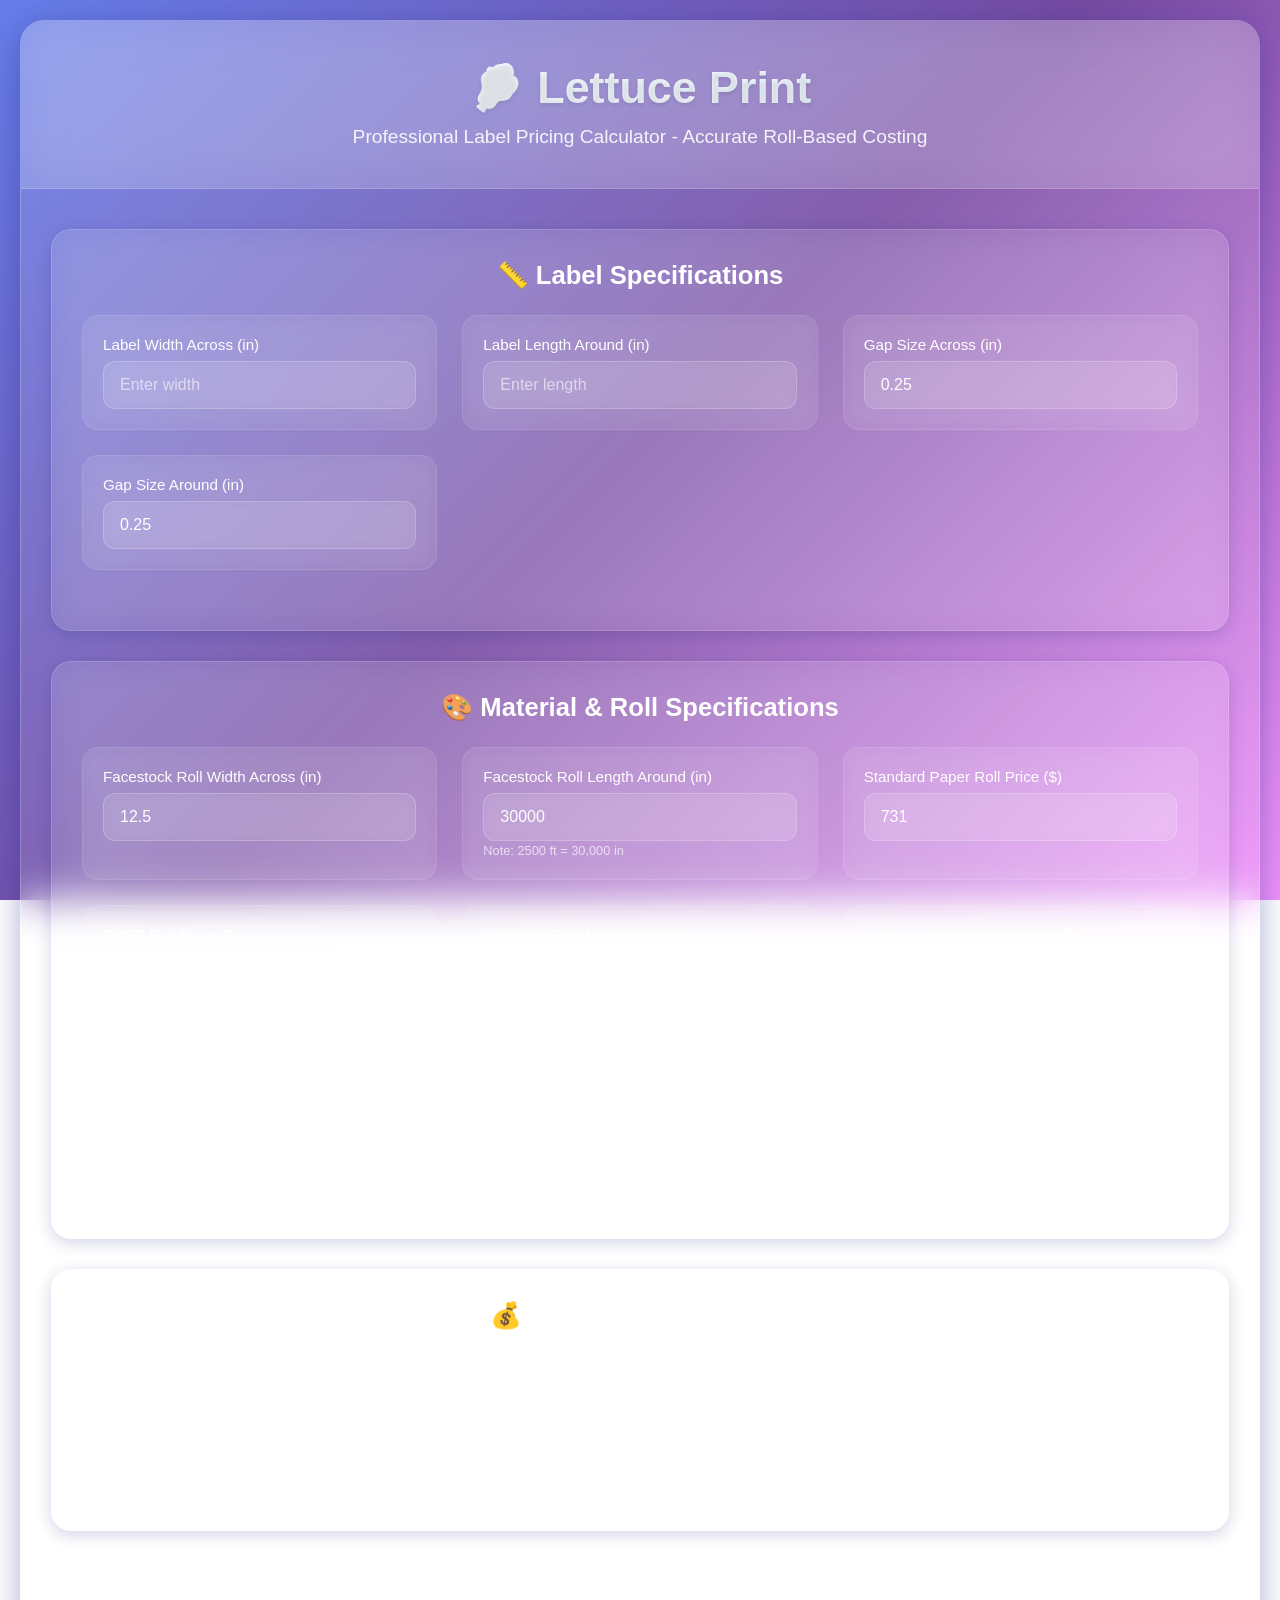
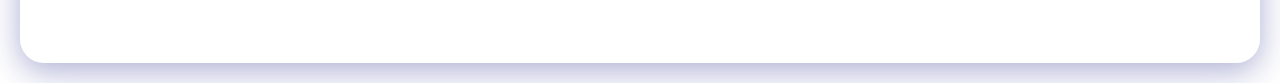
<file: index.html>
<!DOCTYPE html>
<html lang="en">
<head>
    <meta charset="UTF-8">
    <meta name="viewport" content="width=device-width, initial-scale=1.0">
    <title>Lettuce Print - Accurate Label Pricing Calculator</title>
    <style>
        * {
            margin: 0;
            padding: 0;
            box-sizing: border-box;
        }

        body {
            font-family: -apple-system, BlinkMacSystemFont, 'Segoe UI', Roboto, Oxygen, Ubuntu, Cantarell, sans-serif;
            background: linear-gradient(135deg, #667eea 0%, #764ba2 50%, #f093fb 100%);
            background-attachment: fixed;
            min-height: 100vh;
            padding: 20px;
            overflow-x: hidden;
        }

        .glass-container {
            background: rgba(255, 255, 255, 0.1);
            backdrop-filter: blur(20px);
            -webkit-backdrop-filter: blur(20px);
            border: 1px solid rgba(255, 255, 255, 0.2);
            border-radius: 24px;
            box-shadow: 0 8px 32px rgba(31, 38, 135, 0.37);
            max-width: 1400px;
            margin: 0 auto;
            overflow: hidden;
        }

        .glass-header {
            background: rgba(255, 255, 255, 0.15);
            backdrop-filter: blur(25px);
            -webkit-backdrop-filter: blur(25px);
            border-bottom: 1px solid rgba(255, 255, 255, 0.18);
            color: white;
            padding: 40px 30px;
            text-align: center;
        }

        .glass-header h1 {
            font-size: 2.8rem;
            font-weight: 600;
            margin-bottom: 12px;
            text-shadow: 0 2px 4px rgba(0, 0, 0, 0.1);
            background: linear-gradient(135deg, #ffffff 0%, #e3f2fd 100%);
            -webkit-background-clip: text;
            -webkit-text-fill-color: transparent;
            background-clip: text;
        }

        .glass-header p {
            font-size: 1.2rem;
            opacity: 0.9;
            font-weight: 400;
        }

        .glass-content {
            padding: 40px 30px;
        }

        .input-section {
            background: rgba(255, 255, 255, 0.08);
            backdrop-filter: blur(15px);
            -webkit-backdrop-filter: blur(15px);
            border: 1px solid rgba(255, 255, 255, 0.15);
            border-radius: 20px;
            padding: 30px;
            margin-bottom: 30px;
            box-shadow: 0 4px 16px rgba(31, 38, 135, 0.2);
        }

        .input-section h2 {
            color: white;
            font-size: 1.6rem;
            font-weight: 600;
            margin-bottom: 25px;
            text-align: center;
        }

        .form-grid {
            display: grid;
            grid-template-columns: repeat(auto-fit, minmax(280px, 1fr));
            gap: 25px;
            margin-bottom: 30px;
        }

        .glass-input-group {
            background: rgba(255, 255, 255, 0.05);
            backdrop-filter: blur(10px);
            -webkit-backdrop-filter: blur(10px);
            border: 1px solid rgba(255, 255, 255, 0.1);
            border-radius: 16px;
            padding: 20px;
            transition: all 0.3s ease;
        }

        .glass-input-group:hover {
            background: rgba(255, 255, 255, 0.08);
            border-color: rgba(255, 255, 255, 0.2);
            transform: translateY(-2px);
            box-shadow: 0 8px 24px rgba(31, 38, 135, 0.3);
        }

        .glass-input-group label {
            display: block;
            color: white;
            font-weight: 500;
            margin-bottom: 8px;
            font-size: 0.95rem;
        }

        .glass-input, .glass-select {
            width: 100%;
            background: rgba(255, 255, 255, 0.1);
            backdrop-filter: blur(8px);
            -webkit-backdrop-filter: blur(8px);
            border: 1px solid rgba(255, 255, 255, 0.2);
            border-radius: 12px;
            padding: 14px 16px;
            color: white;
            font-size: 1rem;
            font-weight: 500;
            transition: all 0.3s ease;
        }

        .glass-input:focus, .glass-select:focus {
            outline: none;
            background: rgba(255, 255, 255, 0.15);
            border-color: rgba(255, 255, 255, 0.4);
            box-shadow: 0 0 20px rgba(255, 255, 255, 0.1);
        }

        .glass-input::placeholder {
            color: rgba(255, 255, 255, 0.6);
        }

        .glass-select option {
            background: rgba(0, 0, 0, 0.9);
            color: white;
        }

        .glass-button {
            background: linear-gradient(135deg, rgba(255, 255, 255, 0.2) 0%, rgba(255, 255, 255, 0.1) 100%);
            backdrop-filter: blur(15px);
            -webkit-backdrop-filter: blur(15px);
            border: 2px solid rgba(255, 255, 255, 0.3);
            border-radius: 16px;
            color: white;
            padding: 18px 40px;
            font-size: 1.1rem;
            font-weight: 600;
            cursor: pointer;
            transition: all 0.3s ease;
            display: block;
            margin: 30px auto 0;
            text-transform: uppercase;
            letter-spacing: 0.5px;
        }

        .glass-button:hover {
            background: linear-gradient(135deg, rgba(255, 255, 255, 0.3) 0%, rgba(255, 255, 255, 0.2) 100%);
            border-color: rgba(255, 255, 255, 0.5);
            transform: translateY(-3px);
            box-shadow: 0 10px 30px rgba(31, 38, 135, 0.4);
        }

        .results-section {
            background: rgba(255, 255, 255, 0.08);
            backdrop-filter: blur(20px);
            -webkit-backdrop-filter: blur(20px);
            border: 1px solid rgba(255, 255, 255, 0.15);
            border-radius: 20px;
            padding: 30px;
            margin-top: 30px;
            box-shadow: 0 6px 20px rgba(31, 38, 135, 0.25);
            display: none;
        }

        .results-section.show {
            display: block;
            animation: slideIn 0.5s ease-out;
        }

        @keyframes slideIn {
            from { opacity: 0; transform: translateY(20px); }
            to { opacity: 1; transform: translateY(0); }
        }

        .calculation-details {
            background: rgba(255, 255, 255, 0.05);
            border-radius: 12px;
            padding: 20px;
            margin: 20px 0;
            color: white;
            font-family: 'Courier New', monospace;
            font-size: 0.9rem;
            line-height: 1.6;
        }

        .pricing-grid {
            display: grid;
            grid-template-columns: repeat(auto-fit, minmax(300px, 1fr));
            gap: 20px;
            margin-bottom: 30px;
        }

        .glass-pricing-card {
            background: rgba(255, 255, 255, 0.05);
            backdrop-filter: blur(12px);
            -webkit-backdrop-filter: blur(12px);
            border: 1px solid rgba(255, 255, 255, 0.12);
            border-radius: 16px;
            padding: 25px;
            text-align: center;
            transition: all 0.3s ease;
        }

        .glass-pricing-card:hover {
            background: rgba(255, 255, 255, 0.08);
            transform: translateY(-5px);
            box-shadow: 0 10px 30px rgba(31, 38, 135, 0.3);
        }

        .pricing-tier {
            color: #ffd700;
            font-size: 1.1rem;
            font-weight: 600;
            margin-bottom: 8px;
        }

        .pricing-quantity {
            color: white;
            font-size: 1.4rem;
            font-weight: 700;
            margin-bottom: 15px;
        }

        .pricing-details {
            color: rgba(255, 255, 255, 0.9);
            font-size: 0.95rem;
            line-height: 1.6;
        }

        .cost-price {
            color: #ff6b6b;
            font-weight: 600;
        }

        .sell-price {
            color: #4ecdc4;
            font-weight: 600;
        }

        .discount {
            color: #ffd700;
            font-size: 0.85rem;
            margin-top: 8px;
            font-weight: 500;
        }

        .section-title {
            color: white;
            font-size: 1.3rem;
            font-weight: 600;
            margin: 30px 0 20px 0;
            text-align: center;
        }

        .breakdown-grid {
            display: grid;
            grid-template-columns: repeat(auto-fit, minmax(200px, 1fr));
            gap: 15px;
            margin: 20px 0;
        }

        .breakdown-item {
            background: rgba(255, 255, 255, 0.05);
            border-radius: 8px;
            padding: 15px;
            text-align: center;
            color: white;
        }

        .breakdown-label {
            font-size: 0.8rem;
            opacity: 0.8;
            margin-bottom: 5px;
        }

        .breakdown-value {
            font-size: 1.1rem;
            font-weight: 600;
        }
    </style>
</head>
<body>
    <div class="glass-container">
        <div class="glass-header">
            <h1>🥬 Lettuce Print</h1>
            <p>Professional Label Pricing Calculator - Accurate Roll-Based Costing</p>
        </div>

        <div class="glass-content">
            <div class="input-section">
                <h2>📏 Label Specifications</h2>
                <div class="form-grid">
                    <div class="glass-input-group">
                        <label for="labelWidth">Label Width Across (in)</label>
                        <input type="number" id="labelWidth" class="glass-input" placeholder="Enter width" step="0.1">
                    </div>
                    <div class="glass-input-group">
                        <label for="labelLength">Label Length Around (in)</label>
                        <input type="number" id="labelLength" class="glass-input" placeholder="Enter length" step="0.1">
                    </div>
                    <div class="glass-input-group">
                        <label for="gapWidth">Gap Size Across (in)</label>
                        <input type="number" id="gapWidth" class="glass-input" placeholder="0.25" step="0.01" value="0.25">
                    </div>
                    <div class="glass-input-group">
                        <label for="gapLength">Gap Size Around (in)</label>
                        <input type="number" id="gapLength" class="glass-input" placeholder="0.25" step="0.01" value="0.25">
                    </div>
                </div>
            </div>

            <div class="input-section">
                <h2>🎨 Material & Roll Specifications</h2>
                <div class="form-grid">
                    <div class="glass-input-group">
                        <label for="facestockRollWidth">Facestock Roll Width Across (in)</label>
                        <input type="number" id="facestockRollWidth" class="glass-input" placeholder="12.5" step="0.1" value="12.5">
                    </div>
                    <div class="glass-input-group">
                        <label for="facestockRollLength">Facestock Roll Length Around (in)</label>
                        <input type="number" id="facestockRollLength" class="glass-input" placeholder="30000" step="1" value="30000">
                        <small style="color: rgba(255,255,255,0.7); font-size: 0.8rem;">Note: 2500 ft = 30,000 in</small>
                    </div>
                    <div class="glass-input-group">
                        <label for="paperRollPrice">Standard Paper Roll Price ($)</label>
                        <input type="number" id="paperRollPrice" class="glass-input" placeholder="731" step="0.01" value="731">
                    </div>
                    <div class="glass-input-group">
                        <label for="boppRollPrice">BOPP Roll Price ($)</label>
                        <input type="number" id="boppRollPrice" class="glass-input" placeholder="1181" step="0.01" value="1181">
                    </div>
                    <div class="glass-input-group">
                        <label for="laminateRollWidth">Laminate Roll Width Across (in)</label>
                        <input type="number" id="laminateRollWidth" class="glass-input" placeholder="12" step="0.1" value="12">
                    </div>
                    <div class="glass-input-group">
                        <label for="laminateRollLength">Laminate Roll Length Around (in)</label>
                        <input type="number" id="laminateRollLength" class="glass-input" placeholder="24000" step="1" value="24000">
                        <small style="color: rgba(255,255,255,0.7); font-size: 0.8rem;">Note: 1250 ft = 15,000 in</small>
                    </div>
                    <div class="glass-input-group">
                        <label for="laminateRollPrice">Laminate Roll Price ($)</label>
                        <input type="number" id="laminateRollPrice" class="glass-input" placeholder="681" step="0.01" value="681">
                    </div>
                    <div class="glass-input-group">
                        <label for="inkCostPerLabel">Ink Cost Per Label ($)</label>
                        <input type="number" id="inkCostPerLabel" class="glass-input" placeholder="Enter ink cost" step="0.0001">
                    </div>
                </div>
            </div>

            <div class="input-section">
                <h2>💰 Pricing Configuration</h2>
                <div class="form-grid">
                    <div class="glass-input-group">
                        <label for="markup">Markup Percentage (%)</label>
                        <input type="number" id="markup" class="glass-input" placeholder="100" step="1" value="100">
                    </div>
                </div>
            </div>

            <button onclick="calculateAccuratePricing()" class="glass-button">Calculate Accurate Pricing</button>

            <div id="results" class="results-section">
                <h2>💎 Pricing Breakdown</h2>
                
                <div class="section-title">📊 Cost Component Analysis</div>
                <div id="costBreakdown" class="breakdown-grid"></div>
                
                <div class="section-title">💰 Volume Pricing with Discounts</div>
                <div id="pricingGrid" class="pricing-grid"></div>
                
                <div class="calculation-details" id="calculationDetails">
                    <!-- Detailed calculation steps will appear here -->
                </div>
            </div>
        </div>
    </div>

    <script>
        // Volume discount tiers
        const volumeDiscounts = [
            { min: 1, max: 999, tier: 'Standard', discount: 0 },
            { min: 1000, max: 4999, tier: '1K+', discount: 0.03 },
            { min: 5000, max: 9999, tier: '5K+', discount: 0.07 },
            { min: 10000, max: 24999, tier: '10K+', discount: 0.12 },
            { min: 25000, max: Infinity, tier: '25K+', discount: 0.18 }
        ];

        function calculateAccuratePricing() {
            // Get all input values
            const labelWidth = parseFloat(document.getElementById('labelWidth').value);
            const labelLength = parseFloat(document.getElementById('labelLength').value);
            const gapWidth = parseFloat(document.getElementById('gapWidth').value);
            const gapLength = parseFloat(document.getElementById('gapLength').value);
            
            const facestockRollWidth = parseFloat(document.getElementById('facestockRollWidth').value);
            const facestockRollLength = parseFloat(document.getElementById('facestockRollLength').value);
            const paperRollPrice = parseFloat(document.getElementById('paperRollPrice').value);
            const boppRollPrice = parseFloat(document.getElementById('boppRollPrice').value);
            
            const laminateRollWidth = parseFloat(document.getElementById('laminateRollWidth').value);
            const laminateRollLength = parseFloat(document.getElementById('laminateRollLength').value);
            const laminateRollPrice = parseFloat(document.getElementById('laminateRollPrice').value);
            
            const inkCostPerLabel = parseFloat(document.getElementById('inkCostPerLabel').value);
            const markup = parseFloat(document.getElementById('markup').value) / 100;

            // Validate inputs
            if (!labelWidth || !labelLength || !gapWidth || !gapLength || 
                !facestockRollWidth || !facestockRollLength || !paperRollPrice || !boppRollPrice ||
                !laminateRollWidth || !laminateRollLength || !laminateRollPrice ||
                inkCostPerLabel === undefined || markup === undefined) {
                alert('Please fill in all required fields');
                return;
            }

            // Step 1: Calculate effective dimensions
            const effectiveWidth = labelWidth + gapWidth;
            const effectiveLength = labelLength + gapLength;

            // Step 2: Calculate labels per roll (facestock)
            const labelsAcrossFacestock = Math.floor(facestockRollWidth / effectiveWidth);
            const labelsAroundFacestock = Math.floor(facestockRollLength / effectiveLength);
            const labelsPerRollFacestock = labelsAcrossFacestock * labelsAroundFacestock;

            // Step 3: Calculate labels per roll (laminate)
            const labelsAcrossLaminate = Math.floor(laminateRollWidth / effectiveWidth);
            const labelsAroundLaminate = Math.floor(laminateRollLength / effectiveLength);
            const labelsPerRollLaminate = labelsAcrossLaminate * labelsAroundLaminate;

            // Step 4: Calculate cost per label components
            const facestockCostPerLabelPaper = paperRollPrice / labelsPerRollFacestock;
            const facestockCostPerLabelBOPP = boppRollPrice / labelsPerRollFacestock;
            const laminateCostPerLabel = laminateRollPrice / labelsPerRollLaminate;

            // Step 5: Calculate total cost per label
            const totalCostPerLabelPaper = inkCostPerLabel + facestockCostPerLabelPaper + laminateCostPerLabel;
            const totalCostPerLabelBOPP = inkCostPerLabel + facestockCostPerLabelBOPP + laminateCostPerLabel;

            // Display cost breakdown
            displayCostBreakdown({
                ink: inkCostPerLabel,
                paperFacestock: facestockCostPerLabelPaper,
                boppFacestock: facestockCostPerLabelBOPP,
                laminate: laminateCostPerLabel,
                paperTotal: totalCostPerLabelPaper,
                boppTotal: totalCostPerLabelBOPP
            });

            // Display calculation details
            displayCalculationDetails({
                labelWidth, labelLength, gapWidth, gapLength,
                effectiveWidth, effectiveLength,
                facestockRollWidth, facestockRollLength,
                labelsAcrossFacestock, labelsAroundFacestock, labelsPerRollFacestock,
                laminateRollWidth, laminateRollLength,
                labelsAcrossLaminate, labelsAroundLaminate, labelsPerRollLaminate,
                paperRollPrice, boppRollPrice, laminateRollPrice,
                facestockCostPerLabelPaper, facestockCostPerLabelBOPP, laminateCostPerLabel
            });

            // Generate volume pricing
            generateVolumePricing(totalCostPerLabelPaper, totalCostPerLabelBOPP, markup);

            // Show results
            const resultsSection = document.getElementById('results');
            resultsSection.classList.add('show');
            resultsSection.scrollIntoView({ behavior: 'smooth' });
        }

        function displayCostBreakdown(costs) {
            const breakdownHTML = `
                <div class="breakdown-item">
                    <div class="breakdown-label">Ink Cost</div>
                    <div class="breakdown-value">$${costs.ink.toFixed(4)}</div>
                </div>
                <div class="breakdown-item">
                    <div class="breakdown-label">Paper Facestock</div>
                    <div class="breakdown-value">$${costs.paperFacestock.toFixed(4)}</div>
                </div>
                <div class="breakdown-item">
                    <div class="breakdown-label">BOPP Facestock</div>
                    <div class="breakdown-value">$${costs.boppFacestock.toFixed(4)}</div>
                </div>
                <div class="breakdown-item">
                    <div class="breakdown-label">Laminate</div>
                    <div class="breakdown-value">$${costs.laminate.toFixed(4)}</div>
                </div>
                <div class="breakdown-item">
                    <div class="breakdown-label">Paper Total</div>
                    <div class="breakdown-value">$${costs.paperTotal.toFixed(4)}</div>
                </div>
                <div class="breakdown-item">
                    <div class="breakdown-label">BOPP Total</div>
                    <div class="breakdown-value">$${costs.boppTotal.toFixed(4)}</div>
                </div>
            `;
            document.getElementById('costBreakdown').innerHTML = breakdownHTML;
        }

        function displayCalculationDetails(details) {
            const detailsHTML = `
                <div style="color: white; margin-top: 20px;">
                    <h4 style="margin-bottom: 15px; color: #ffd700;">🔍 Detailed Calculation Steps:</h4>
                    
                    <h5 style="margin: 10px 0 5px 0; color: #4ecdc4;">Step 1: Effective Dimensions</h5>
                    <div style="margin-left: 15px; font-family: monospace;">
                    Effective Width = ${details.labelWidth}" + ${details.gapWidth}" = ${details.effectiveWidth.toFixed(4)}"<br>
                    Effective Length = ${details.labelLength}" + ${details.gapLength}" = ${details.effectiveLength.toFixed(4)}"
                    </div>
                    
                    <h5 style="margin: 10px 0 5px 0; color: #4ecdc4;">Step 2: Labels per Facestock Roll</h5>
                    <div style="margin-left: 15px; font-family: monospace;">
                    Labels Across = FLOOR(${details.facestockRollWidth}" ÷ ${details.effectiveWidth.toFixed(4)}") = ${details.labelsAcrossFacestock}<br>
                    Labels Around = FLOOR(${details.facestockRollLength}" ÷ ${details.effectiveLength.toFixed(4)}") = ${details.labelsAroundFacestock}<br>
                    <strong>Total Labels per Facestock Roll = ${details.labelsAcrossFacestock} × ${details.labelsAroundFacestock} = ${details.labelsPerRollFacestock.toLocaleString()}</strong>
                    </div>
                    
                    <h5 style="margin: 10px 0 5px 0; color: #4ecdc4;">Step 3: Labels per Laminate Roll</h5>
                    <div style="margin-left: 15px; font-family: monospace;">
                    Labels Across = FLOOR(${details.laminateRollWidth}" ÷ ${details.effectiveWidth.toFixed(4)}") = ${details.labelsAcrossLaminate}<br>
                    Labels Around = FLOOR(${details.laminateRollLength}" ÷ ${details.effectiveLength.toFixed(4)}") = ${details.labelsAroundLaminate}<br>
                    <strong>Total Labels per Laminate Roll = ${details.labelsAcrossLaminate} × ${details.labelsAroundLaminate} = ${details.labelsPerRollLaminate.toLocaleString()}</strong>
                    </div>
                    
                    <h5 style="margin: 10px 0 5px 0; color: #4ecdc4;">Step 4: Cost per Label Components</h5>
                    <div style="margin-left: 15px; font-family: monospace;">
                    Paper Facestock = $${details.paperRollPrice} ÷ ${details.labelsPerRollFacestock.toLocaleString()} = $${details.facestockCostPerLabelPaper.toFixed(4)}<br>
                    BOPP Facestock = $${details.boppRollPrice} ÷ ${details.labelsPerRollFacestock.toLocaleString()} = $${details.facestockCostPerLabelBOPP.toFixed(4)}<br>
                    Laminate = $${details.laminateRollPrice} ÷ ${details.labelsPerRollLaminate.toLocaleString()} = $${details.laminateCostPerLabel.toFixed(4)}
                    </div>
                    
                    <h5 style="margin: 10px 0 5px 0; color: #4ecdc4;">Step 5: Total Cost per Label</h5>
                    <div style="margin-left: 15px; font-family: monospace;">
                    Paper Total = Ink + Paper Facestock + Laminate<br>
                    BOPP Total = Ink + BOPP Facestock + Laminate
                    </div>
                </div>
            `;
            document.getElementById('calculationDetails').innerHTML = detailsHTML;
        }

        function generateVolumePricing(paperCostPerLabel, boppCostPerLabel, markup) {
            const quantities = [50, 100, 250, 500, 1000, 2500, 5000, 10000, 25000];
            let pricingHTML = '';

            quantities.forEach(qty => {
                const discount = volumeDiscounts.find(tier => qty >= tier.min && qty <= tier.max) || volumeDiscounts[0];
                
                // Paper pricing
                const paperDiscountedCost = paperCostPerLabel * (1 - discount.discount);
                const paperSellPrice = paperDiscountedCost * (1 + markup);
                
                // BOPP pricing
                const boppDiscountedCost = boppCostPerLabel * (1 - discount.discount);
                const boppSellPrice = boppDiscountedCost * (1 + markup);

                pricingHTML += `
                    <div class="glass-pricing-card">
                        <div class="pricing-tier">${discount.tier}</div>
                        <div class="pricing-quantity">${qty.toLocaleString()} Labels</div>
                        <div class="pricing-details">
                            <div style="margin-bottom: 10px;">
                                <strong>Paper:</strong><br>
                                Cost: <span class="cost-price">$${paperDiscountedCost.toFixed(4)}</span> each<br>
                                Sell: <span class="sell-price">$${paperSellPrice.toFixed(4)}</span> each<br>
                                Total: <span class="sell-price">$${(paperSellPrice * qty).toFixed(2)}</span>
                            </div>
                            <div style="margin-top: 10px;">
                                <strong>BOPP:</strong><br>
                                Cost: <span class="cost-price">$${boppDiscountedCost.toFixed(4)}</span> each<br>
                                Sell: <span class="sell-price">$${boppSellPrice.toFixed(4)}</span> each<br>
                                Total: <span class="sell-price">$${(boppSellPrice * qty).toFixed(2)}</span>
                            </div>
                            ${discount.discount > 0 ? `<div class="discount">${(discount.discount * 100).toFixed(0)}% volume discount applied</div>` : ''}
                        </div>
                    </div>
                `;
            });

            document.getElementById('pricingGrid').innerHTML = pricingHTML;
        }

        // Initialize with default calculation
        window.addEventListener('load', function() {
            setTimeout(calculateAccuratePricing, 500);
        });
    </script>
</body>
</html>
</file>
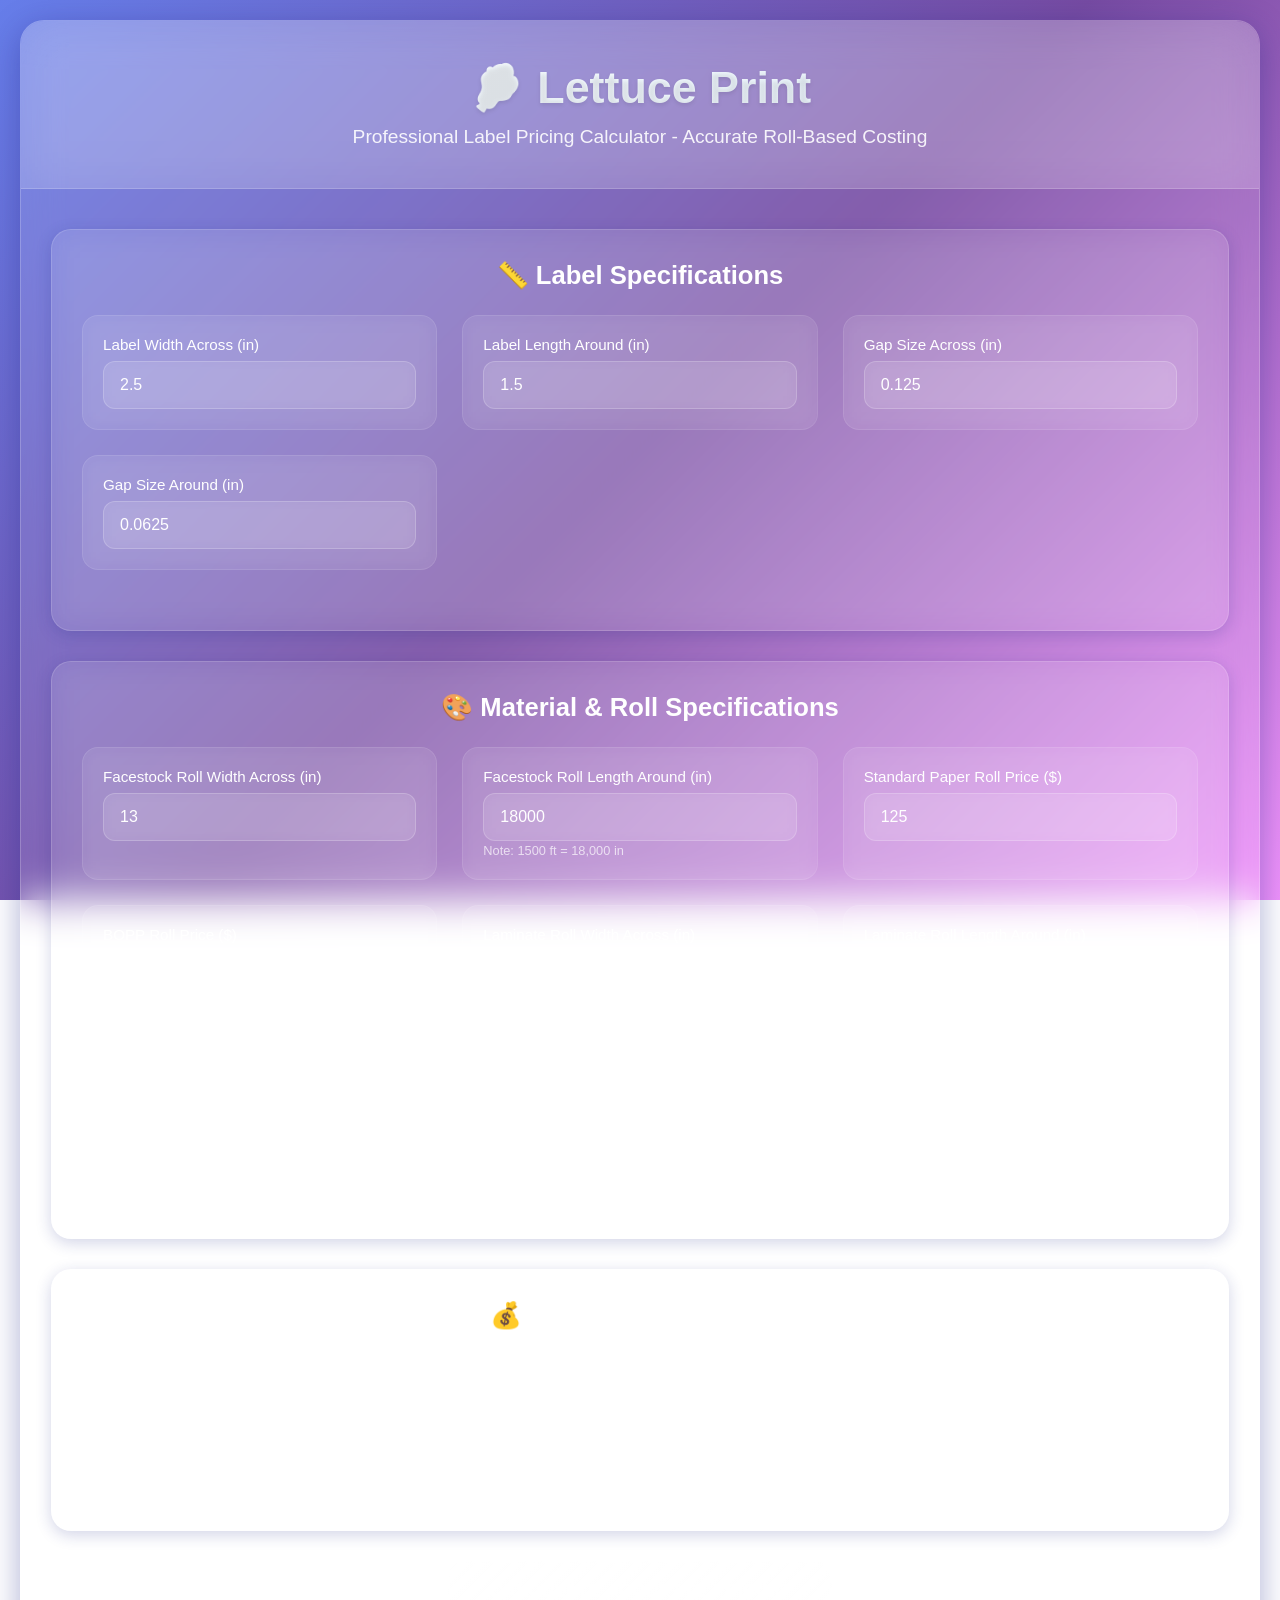
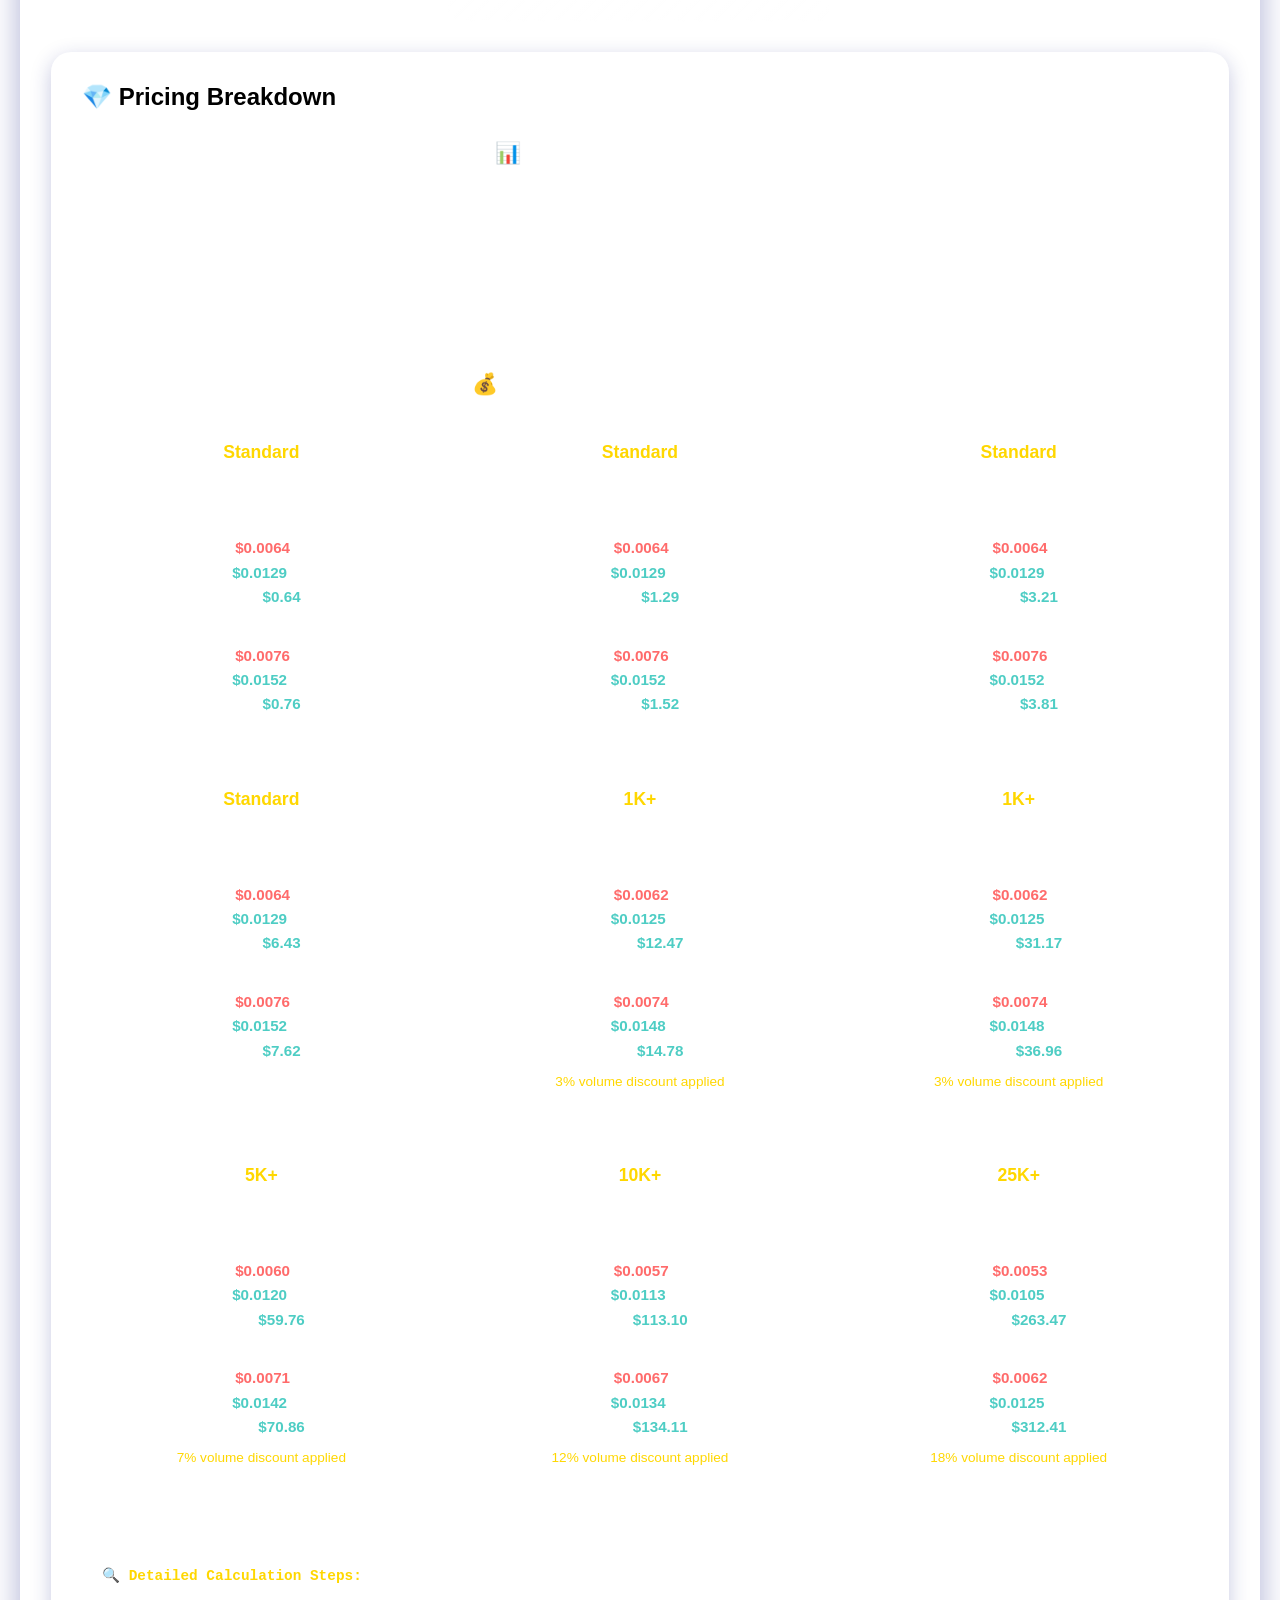
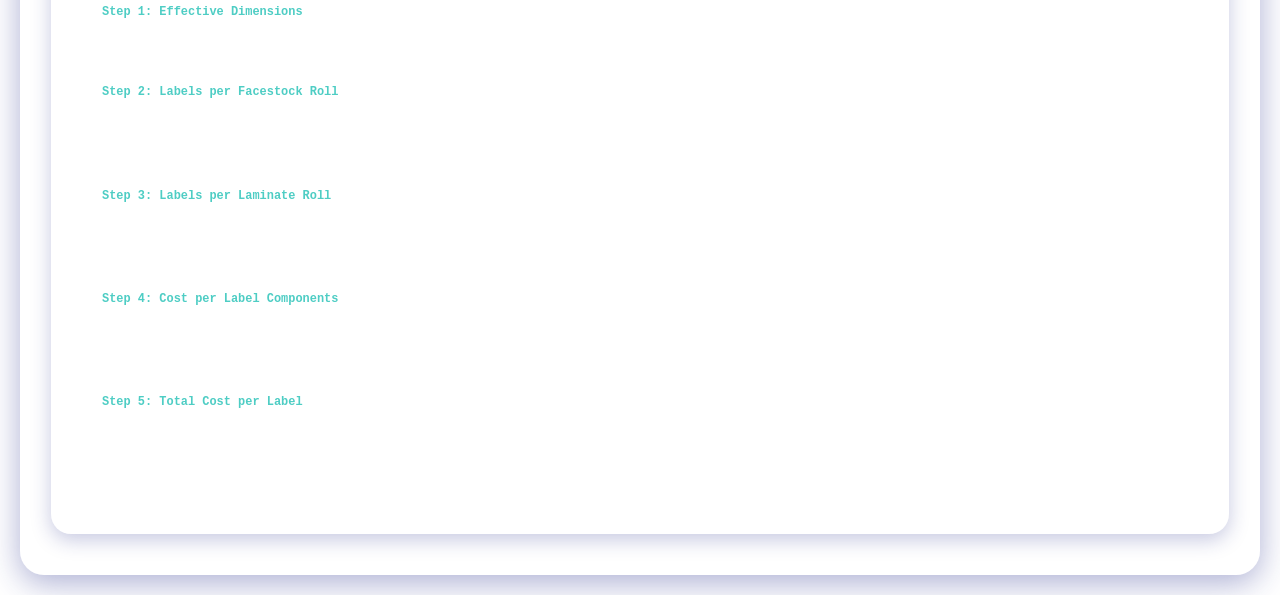
<file: lettuce-print-pricing-calculator-accurate.html>
<!DOCTYPE html>
<html lang="en">
<head>
    <meta charset="UTF-8">
    <meta name="viewport" content="width=device-width, initial-scale=1.0">
    <title>Lettuce Print - Accurate Label Pricing Calculator</title>
    <style>
        * {
            margin: 0;
            padding: 0;
            box-sizing: border-box;
        }

        body {
            font-family: -apple-system, BlinkMacSystemFont, 'Segoe UI', Roboto, Oxygen, Ubuntu, Cantarell, sans-serif;
            background: linear-gradient(135deg, #667eea 0%, #764ba2 50%, #f093fb 100%);
            background-attachment: fixed;
            min-height: 100vh;
            padding: 20px;
            overflow-x: hidden;
        }

        .glass-container {
            background: rgba(255, 255, 255, 0.1);
            backdrop-filter: blur(20px);
            -webkit-backdrop-filter: blur(20px);
            border: 1px solid rgba(255, 255, 255, 0.2);
            border-radius: 24px;
            box-shadow: 0 8px 32px rgba(31, 38, 135, 0.37);
            max-width: 1400px;
            margin: 0 auto;
            overflow: hidden;
        }

        .glass-header {
            background: rgba(255, 255, 255, 0.15);
            backdrop-filter: blur(25px);
            -webkit-backdrop-filter: blur(25px);
            border-bottom: 1px solid rgba(255, 255, 255, 0.18);
            color: white;
            padding: 40px 30px;
            text-align: center;
        }

        .glass-header h1 {
            font-size: 2.8rem;
            font-weight: 600;
            margin-bottom: 12px;
            text-shadow: 0 2px 4px rgba(0, 0, 0, 0.1);
            background: linear-gradient(135deg, #ffffff 0%, #e3f2fd 100%);
            -webkit-background-clip: text;
            -webkit-text-fill-color: transparent;
            background-clip: text;
        }

        .glass-header p {
            font-size: 1.2rem;
            opacity: 0.9;
            font-weight: 400;
        }

        .glass-content {
            padding: 40px 30px;
        }

        .input-section {
            background: rgba(255, 255, 255, 0.08);
            backdrop-filter: blur(15px);
            -webkit-backdrop-filter: blur(15px);
            border: 1px solid rgba(255, 255, 255, 0.15);
            border-radius: 20px;
            padding: 30px;
            margin-bottom: 30px;
            box-shadow: 0 4px 16px rgba(31, 38, 135, 0.2);
        }

        .input-section h2 {
            color: white;
            font-size: 1.6rem;
            font-weight: 600;
            margin-bottom: 25px;
            text-align: center;
        }

        .form-grid {
            display: grid;
            grid-template-columns: repeat(auto-fit, minmax(280px, 1fr));
            gap: 25px;
            margin-bottom: 30px;
        }

        .glass-input-group {
            background: rgba(255, 255, 255, 0.05);
            backdrop-filter: blur(10px);
            -webkit-backdrop-filter: blur(10px);
            border: 1px solid rgba(255, 255, 255, 0.1);
            border-radius: 16px;
            padding: 20px;
            transition: all 0.3s ease;
        }

        .glass-input-group:hover {
            background: rgba(255, 255, 255, 0.08);
            border-color: rgba(255, 255, 255, 0.2);
            transform: translateY(-2px);
            box-shadow: 0 8px 24px rgba(31, 38, 135, 0.3);
        }

        .glass-input-group label {
            display: block;
            color: white;
            font-weight: 500;
            margin-bottom: 8px;
            font-size: 0.95rem;
        }

        .glass-input, .glass-select {
            width: 100%;
            background: rgba(255, 255, 255, 0.1);
            backdrop-filter: blur(8px);
            -webkit-backdrop-filter: blur(8px);
            border: 1px solid rgba(255, 255, 255, 0.2);
            border-radius: 12px;
            padding: 14px 16px;
            color: white;
            font-size: 1rem;
            font-weight: 500;
            transition: all 0.3s ease;
        }

        .glass-input:focus, .glass-select:focus {
            outline: none;
            background: rgba(255, 255, 255, 0.15);
            border-color: rgba(255, 255, 255, 0.4);
            box-shadow: 0 0 20px rgba(255, 255, 255, 0.1);
        }

        .glass-input::placeholder {
            color: rgba(255, 255, 255, 0.6);
        }

        .glass-select option {
            background: rgba(0, 0, 0, 0.9);
            color: white;
        }

        .glass-button {
            background: linear-gradient(135deg, rgba(255, 255, 255, 0.2) 0%, rgba(255, 255, 255, 0.1) 100%);
            backdrop-filter: blur(15px);
            -webkit-backdrop-filter: blur(15px);
            border: 2px solid rgba(255, 255, 255, 0.3);
            border-radius: 16px;
            color: white;
            padding: 18px 40px;
            font-size: 1.1rem;
            font-weight: 600;
            cursor: pointer;
            transition: all 0.3s ease;
            display: block;
            margin: 30px auto 0;
            text-transform: uppercase;
            letter-spacing: 0.5px;
        }

        .glass-button:hover {
            background: linear-gradient(135deg, rgba(255, 255, 255, 0.3) 0%, rgba(255, 255, 255, 0.2) 100%);
            border-color: rgba(255, 255, 255, 0.5);
            transform: translateY(-3px);
            box-shadow: 0 10px 30px rgba(31, 38, 135, 0.4);
        }

        .results-section {
            background: rgba(255, 255, 255, 0.08);
            backdrop-filter: blur(20px);
            -webkit-backdrop-filter: blur(20px);
            border: 1px solid rgba(255, 255, 255, 0.15);
            border-radius: 20px;
            padding: 30px;
            margin-top: 30px;
            box-shadow: 0 6px 20px rgba(31, 38, 135, 0.25);
            display: none;
        }

        .results-section.show {
            display: block;
            animation: slideIn 0.5s ease-out;
        }

        @keyframes slideIn {
            from { opacity: 0; transform: translateY(20px); }
            to { opacity: 1; transform: translateY(0); }
        }

        .calculation-details {
            background: rgba(255, 255, 255, 0.05);
            border-radius: 12px;
            padding: 20px;
            margin: 20px 0;
            color: white;
            font-family: 'Courier New', monospace;
            font-size: 0.9rem;
            line-height: 1.6;
        }

        .pricing-grid {
            display: grid;
            grid-template-columns: repeat(auto-fit, minmax(300px, 1fr));
            gap: 20px;
            margin-bottom: 30px;
        }

        .glass-pricing-card {
            background: rgba(255, 255, 255, 0.05);
            backdrop-filter: blur(12px);
            -webkit-backdrop-filter: blur(12px);
            border: 1px solid rgba(255, 255, 255, 0.12);
            border-radius: 16px;
            padding: 25px;
            text-align: center;
            transition: all 0.3s ease;
        }

        .glass-pricing-card:hover {
            background: rgba(255, 255, 255, 0.08);
            transform: translateY(-5px);
            box-shadow: 0 10px 30px rgba(31, 38, 135, 0.3);
        }

        .pricing-tier {
            color: #ffd700;
            font-size: 1.1rem;
            font-weight: 600;
            margin-bottom: 8px;
        }

        .pricing-quantity {
            color: white;
            font-size: 1.4rem;
            font-weight: 700;
            margin-bottom: 15px;
        }

        .pricing-details {
            color: rgba(255, 255, 255, 0.9);
            font-size: 0.95rem;
            line-height: 1.6;
        }

        .cost-price {
            color: #ff6b6b;
            font-weight: 600;
        }

        .sell-price {
            color: #4ecdc4;
            font-weight: 600;
        }

        .discount {
            color: #ffd700;
            font-size: 0.85rem;
            margin-top: 8px;
            font-weight: 500;
        }

        .section-title {
            color: white;
            font-size: 1.3rem;
            font-weight: 600;
            margin: 30px 0 20px 0;
            text-align: center;
        }

        .breakdown-grid {
            display: grid;
            grid-template-columns: repeat(auto-fit, minmax(200px, 1fr));
            gap: 15px;
            margin: 20px 0;
        }

        .breakdown-item {
            background: rgba(255, 255, 255, 0.05);
            border-radius: 8px;
            padding: 15px;
            text-align: center;
            color: white;
        }

        .breakdown-label {
            font-size: 0.8rem;
            opacity: 0.8;
            margin-bottom: 5px;
        }

        .breakdown-value {
            font-size: 1.1rem;
            font-weight: 600;
        }
    </style>
</head>
<body>
    <div class="glass-container">
        <div class="glass-header">
            <h1>🥬 Lettuce Print</h1>
            <p>Professional Label Pricing Calculator - Accurate Roll-Based Costing</p>
        </div>

        <div class="glass-content">
            <div class="input-section">
                <h2>📏 Label Specifications</h2>
                <div class="form-grid">
                    <div class="glass-input-group">
                        <label for="labelWidth">Label Width Across (in)</label>
                        <input type="number" id="labelWidth" class="glass-input" placeholder="2.5" step="0.1" value="2.5">
                    </div>
                    <div class="glass-input-group">
                        <label for="labelLength">Label Length Around (in)</label>
                        <input type="number" id="labelLength" class="glass-input" placeholder="1.5" step="0.1" value="1.5">
                    </div>
                    <div class="glass-input-group">
                        <label for="gapWidth">Gap Size Across (in)</label>
                        <input type="number" id="gapWidth" class="glass-input" placeholder="0.125" step="0.01" value="0.125">
                    </div>
                    <div class="glass-input-group">
                        <label for="gapLength">Gap Size Around (in)</label>
                        <input type="number" id="gapLength" class="glass-input" placeholder="0.0625" step="0.01" value="0.0625">
                    </div>
                </div>
            </div>

            <div class="input-section">
                <h2>🎨 Material & Roll Specifications</h2>
                <div class="form-grid">
                    <div class="glass-input-group">
                        <label for="facestockRollWidth">Facestock Roll Width Across (in)</label>
                        <input type="number" id="facestockRollWidth" class="glass-input" placeholder="13" step="0.1" value="13">
                    </div>
                    <div class="glass-input-group">
                        <label for="facestockRollLength">Facestock Roll Length Around (in)</label>
                        <input type="number" id="facestockRollLength" class="glass-input" placeholder="18000" step="1" value="18000">
                        <small style="color: rgba(255,255,255,0.7); font-size: 0.8rem;">Note: 1500 ft = 18,000 in</small>
                    </div>
                    <div class="glass-input-group">
                        <label for="paperRollPrice">Standard Paper Roll Price ($)</label>
                        <input type="number" id="paperRollPrice" class="glass-input" placeholder="125" step="0.01" value="125">
                    </div>
                    <div class="glass-input-group">
                        <label for="boppRollPrice">BOPP Roll Price ($)</label>
                        <input type="number" id="boppRollPrice" class="glass-input" placeholder="180" step="0.01" value="180">
                    </div>
                    <div class="glass-input-group">
                        <label for="laminateRollWidth">Laminate Roll Width Across (in)</label>
                        <input type="number" id="laminateRollWidth" class="glass-input" placeholder="13" step="0.1" value="13">
                    </div>
                    <div class="glass-input-group">
                        <label for="laminateRollLength">Laminate Roll Length Around (in)</label>
                        <input type="number" id="laminateRollLength" class="glass-input" placeholder="15000" step="1" value="15000">
                        <small style="color: rgba(255,255,255,0.7); font-size: 0.8rem;">Note: 1250 ft = 15,000 in</small>
                    </div>
                    <div class="glass-input-group">
                        <label for="laminateRollPrice">Laminate Roll Price ($)</label>
                        <input type="number" id="laminateRollPrice" class="glass-input" placeholder="85" step="0.01" value="85">
                    </div>
                    <div class="glass-input-group">
                        <label for="inkCostPerLabel">Ink Cost Per Label ($)</label>
                        <input type="number" id="inkCostPerLabel" class="glass-input" placeholder="0.0015" step="0.0001" value="0.0015">
                    </div>
                </div>
            </div>

            <div class="input-section">
                <h2>💰 Pricing Configuration</h2>
                <div class="form-grid">
                    <div class="glass-input-group">
                        <label for="markup">Markup Percentage (%)</label>
                        <input type="number" id="markup" class="glass-input" placeholder="100" step="1" value="100">
                    </div>
                </div>
            </div>

            <button onclick="calculateAccuratePricing()" class="glass-button">Calculate Accurate Pricing</button>

            <div id="results" class="results-section">
                <h2>💎 Pricing Breakdown</h2>
                
                <div class="section-title">📊 Cost Component Analysis</div>
                <div id="costBreakdown" class="breakdown-grid"></div>
                
                <div class="section-title">💰 Volume Pricing with Discounts</div>
                <div id="pricingGrid" class="pricing-grid"></div>
                
                <div class="calculation-details" id="calculationDetails">
                    <!-- Detailed calculation steps will appear here -->
                </div>
            </div>
        </div>
    </div>

    <script>
        // Volume discount tiers
        const volumeDiscounts = [
            { min: 1, max: 999, tier: 'Standard', discount: 0 },
            { min: 1000, max: 4999, tier: '1K+', discount: 0.03 },
            { min: 5000, max: 9999, tier: '5K+', discount: 0.07 },
            { min: 10000, max: 24999, tier: '10K+', discount: 0.12 },
            { min: 25000, max: Infinity, tier: '25K+', discount: 0.18 }
        ];

        function calculateAccuratePricing() {
            // Get all input values
            const labelWidth = parseFloat(document.getElementById('labelWidth').value);
            const labelLength = parseFloat(document.getElementById('labelLength').value);
            const gapWidth = parseFloat(document.getElementById('gapWidth').value);
            const gapLength = parseFloat(document.getElementById('gapLength').value);
            
            const facestockRollWidth = parseFloat(document.getElementById('facestockRollWidth').value);
            const facestockRollLength = parseFloat(document.getElementById('facestockRollLength').value);
            const paperRollPrice = parseFloat(document.getElementById('paperRollPrice').value);
            const boppRollPrice = parseFloat(document.getElementById('boppRollPrice').value);
            
            const laminateRollWidth = parseFloat(document.getElementById('laminateRollWidth').value);
            const laminateRollLength = parseFloat(document.getElementById('laminateRollLength').value);
            const laminateRollPrice = parseFloat(document.getElementById('laminateRollPrice').value);
            
            const inkCostPerLabel = parseFloat(document.getElementById('inkCostPerLabel').value);
            const markup = parseFloat(document.getElementById('markup').value) / 100;

            // Validate inputs
            if (!labelWidth || !labelLength || !gapWidth || !gapLength || 
                !facestockRollWidth || !facestockRollLength || !paperRollPrice || !boppRollPrice ||
                !laminateRollWidth || !laminateRollLength || !laminateRollPrice ||
                inkCostPerLabel === undefined || markup === undefined) {
                alert('Please fill in all required fields');
                return;
            }

            // Step 1: Calculate effective dimensions
            const effectiveWidth = labelWidth + gapWidth;
            const effectiveLength = labelLength + gapLength;

            // Step 2: Calculate labels per roll (facestock)
            const labelsAcrossFacestock = Math.floor(facestockRollWidth / effectiveWidth);
            const labelsAroundFacestock = Math.floor(facestockRollLength / effectiveLength);
            const labelsPerRollFacestock = labelsAcrossFacestock * labelsAroundFacestock;

            // Step 3: Calculate labels per roll (laminate)
            const labelsAcrossLaminate = Math.floor(laminateRollWidth / effectiveWidth);
            const labelsAroundLaminate = Math.floor(laminateRollLength / effectiveLength);
            const labelsPerRollLaminate = labelsAcrossLaminate * labelsAroundLaminate;

            // Step 4: Calculate cost per label components
            const facestockCostPerLabelPaper = paperRollPrice / labelsPerRollFacestock;
            const facestockCostPerLabelBOPP = boppRollPrice / labelsPerRollFacestock;
            const laminateCostPerLabel = laminateRollPrice / labelsPerRollLaminate;

            // Step 5: Calculate total cost per label
            const totalCostPerLabelPaper = inkCostPerLabel + facestockCostPerLabelPaper + laminateCostPerLabel;
            const totalCostPerLabelBOPP = inkCostPerLabel + facestockCostPerLabelBOPP + laminateCostPerLabel;

            // Display cost breakdown
            displayCostBreakdown({
                ink: inkCostPerLabel,
                paperFacestock: facestockCostPerLabelPaper,
                boppFacestock: facestockCostPerLabelBOPP,
                laminate: laminateCostPerLabel,
                paperTotal: totalCostPerLabelPaper,
                boppTotal: totalCostPerLabelBOPP
            });

            // Display calculation details
            displayCalculationDetails({
                labelWidth, labelLength, gapWidth, gapLength,
                effectiveWidth, effectiveLength,
                facestockRollWidth, facestockRollLength,
                labelsAcrossFacestock, labelsAroundFacestock, labelsPerRollFacestock,
                laminateRollWidth, laminateRollLength,
                labelsAcrossLaminate, labelsAroundLaminate, labelsPerRollLaminate,
                paperRollPrice, boppRollPrice, laminateRollPrice,
                facestockCostPerLabelPaper, facestockCostPerLabelBOPP, laminateCostPerLabel
            });

            // Generate volume pricing
            generateVolumePricing(totalCostPerLabelPaper, totalCostPerLabelBOPP, markup);

            // Show results
            const resultsSection = document.getElementById('results');
            resultsSection.classList.add('show');
            resultsSection.scrollIntoView({ behavior: 'smooth' });
        }

        function displayCostBreakdown(costs) {
            const breakdownHTML = `
                <div class="breakdown-item">
                    <div class="breakdown-label">Ink Cost</div>
                    <div class="breakdown-value">$${costs.ink.toFixed(4)}</div>
                </div>
                <div class="breakdown-item">
                    <div class="breakdown-label">Paper Facestock</div>
                    <div class="breakdown-value">$${costs.paperFacestock.toFixed(4)}</div>
                </div>
                <div class="breakdown-item">
                    <div class="breakdown-label">BOPP Facestock</div>
                    <div class="breakdown-value">$${costs.boppFacestock.toFixed(4)}</div>
                </div>
                <div class="breakdown-item">
                    <div class="breakdown-label">Laminate</div>
                    <div class="breakdown-value">$${costs.laminate.toFixed(4)}</div>
                </div>
                <div class="breakdown-item">
                    <div class="breakdown-label">Paper Total</div>
                    <div class="breakdown-value">$${costs.paperTotal.toFixed(4)}</div>
                </div>
                <div class="breakdown-item">
                    <div class="breakdown-label">BOPP Total</div>
                    <div class="breakdown-value">$${costs.boppTotal.toFixed(4)}</div>
                </div>
            `;
            document.getElementById('costBreakdown').innerHTML = breakdownHTML;
        }

        function displayCalculationDetails(details) {
            const detailsHTML = `
                <div style="color: white; margin-top: 20px;">
                    <h4 style="margin-bottom: 15px; color: #ffd700;">🔍 Detailed Calculation Steps:</h4>
                    
                    <h5 style="margin: 10px 0 5px 0; color: #4ecdc4;">Step 1: Effective Dimensions</h5>
                    <div style="margin-left: 15px; font-family: monospace;">
                    Effective Width = ${details.labelWidth}" + ${details.gapWidth}" = ${details.effectiveWidth.toFixed(4)}"<br>
                    Effective Length = ${details.labelLength}" + ${details.gapLength}" = ${details.effectiveLength.toFixed(4)}"
                    </div>
                    
                    <h5 style="margin: 10px 0 5px 0; color: #4ecdc4;">Step 2: Labels per Facestock Roll</h5>
                    <div style="margin-left: 15px; font-family: monospace;">
                    Labels Across = FLOOR(${details.facestockRollWidth}" ÷ ${details.effectiveWidth.toFixed(4)}") = ${details.labelsAcrossFacestock}<br>
                    Labels Around = FLOOR(${details.facestockRollLength}" ÷ ${details.effectiveLength.toFixed(4)}") = ${details.labelsAroundFacestock}<br>
                    <strong>Total Labels per Facestock Roll = ${details.labelsAcrossFacestock} × ${details.labelsAroundFacestock} = ${details.labelsPerRollFacestock.toLocaleString()}</strong>
                    </div>
                    
                    <h5 style="margin: 10px 0 5px 0; color: #4ecdc4;">Step 3: Labels per Laminate Roll</h5>
                    <div style="margin-left: 15px; font-family: monospace;">
                    Labels Across = FLOOR(${details.laminateRollWidth}" ÷ ${details.effectiveWidth.toFixed(4)}") = ${details.labelsAcrossLaminate}<br>
                    Labels Around = FLOOR(${details.laminateRollLength}" ÷ ${details.effectiveLength.toFixed(4)}") = ${details.labelsAroundLaminate}<br>
                    <strong>Total Labels per Laminate Roll = ${details.labelsAcrossLaminate} × ${details.labelsAroundLaminate} = ${details.labelsPerRollLaminate.toLocaleString()}</strong>
                    </div>
                    
                    <h5 style="margin: 10px 0 5px 0; color: #4ecdc4;">Step 4: Cost per Label Components</h5>
                    <div style="margin-left: 15px; font-family: monospace;">
                    Paper Facestock = $${details.paperRollPrice} ÷ ${details.labelsPerRollFacestock.toLocaleString()} = $${details.facestockCostPerLabelPaper.toFixed(4)}<br>
                    BOPP Facestock = $${details.boppRollPrice} ÷ ${details.labelsPerRollFacestock.toLocaleString()} = $${details.facestockCostPerLabelBOPP.toFixed(4)}<br>
                    Laminate = $${details.laminateRollPrice} ÷ ${details.labelsPerRollLaminate.toLocaleString()} = $${details.laminateCostPerLabel.toFixed(4)}
                    </div>
                    
                    <h5 style="margin: 10px 0 5px 0; color: #4ecdc4;">Step 5: Total Cost per Label</h5>
                    <div style="margin-left: 15px; font-family: monospace;">
                    Paper Total = Ink + Paper Facestock + Laminate<br>
                    BOPP Total = Ink + BOPP Facestock + Laminate
                    </div>
                </div>
            `;
            document.getElementById('calculationDetails').innerHTML = detailsHTML;
        }

        function generateVolumePricing(paperCostPerLabel, boppCostPerLabel, markup) {
            const quantities = [50, 100, 250, 500, 1000, 2500, 5000, 10000, 25000];
            let pricingHTML = '';

            quantities.forEach(qty => {
                const discount = volumeDiscounts.find(tier => qty >= tier.min && qty <= tier.max) || volumeDiscounts[0];
                
                // Paper pricing
                const paperDiscountedCost = paperCostPerLabel * (1 - discount.discount);
                const paperSellPrice = paperDiscountedCost * (1 + markup);
                
                // BOPP pricing
                const boppDiscountedCost = boppCostPerLabel * (1 - discount.discount);
                const boppSellPrice = boppDiscountedCost * (1 + markup);

                pricingHTML += `
                    <div class="glass-pricing-card">
                        <div class="pricing-tier">${discount.tier}</div>
                        <div class="pricing-quantity">${qty.toLocaleString()} Labels</div>
                        <div class="pricing-details">
                            <div style="margin-bottom: 10px;">
                                <strong>Paper:</strong><br>
                                Cost: <span class="cost-price">$${paperDiscountedCost.toFixed(4)}</span> each<br>
                                Sell: <span class="sell-price">$${paperSellPrice.toFixed(4)}</span> each<br>
                                Total: <span class="sell-price">$${(paperSellPrice * qty).toFixed(2)}</span>
                            </div>
                            <div style="margin-top: 10px;">
                                <strong>BOPP:</strong><br>
                                Cost: <span class="cost-price">$${boppDiscountedCost.toFixed(4)}</span> each<br>
                                Sell: <span class="sell-price">$${boppSellPrice.toFixed(4)}</span> each<br>
                                Total: <span class="sell-price">$${(boppSellPrice * qty).toFixed(2)}</span>
                            </div>
                            ${discount.discount > 0 ? `<div class="discount">${(discount.discount * 100).toFixed(0)}% volume discount applied</div>` : ''}
                        </div>
                    </div>
                `;
            });

            document.getElementById('pricingGrid').innerHTML = pricingHTML;
        }

        // Initialize with default calculation
        window.addEventListener('load', function() {
            setTimeout(calculateAccuratePricing, 500);
        });
    </script>
</body>
</html>
</file>
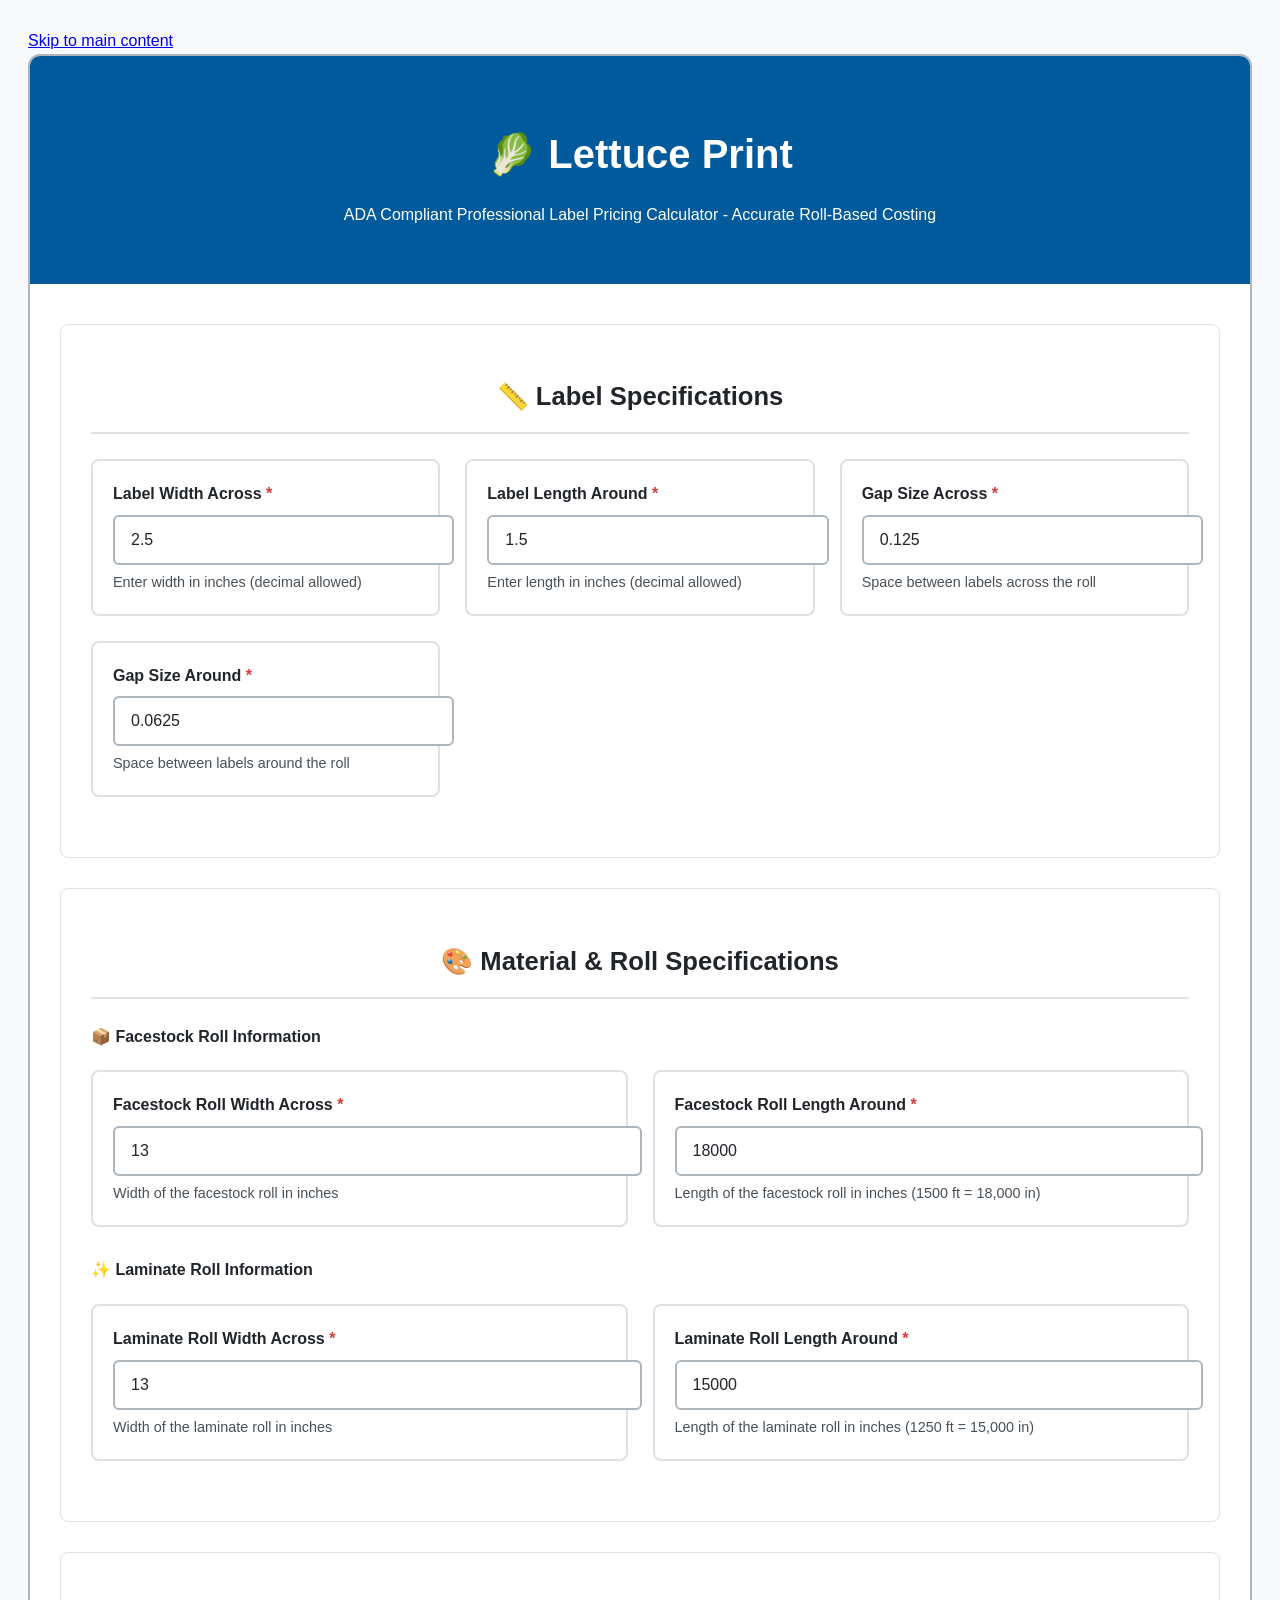
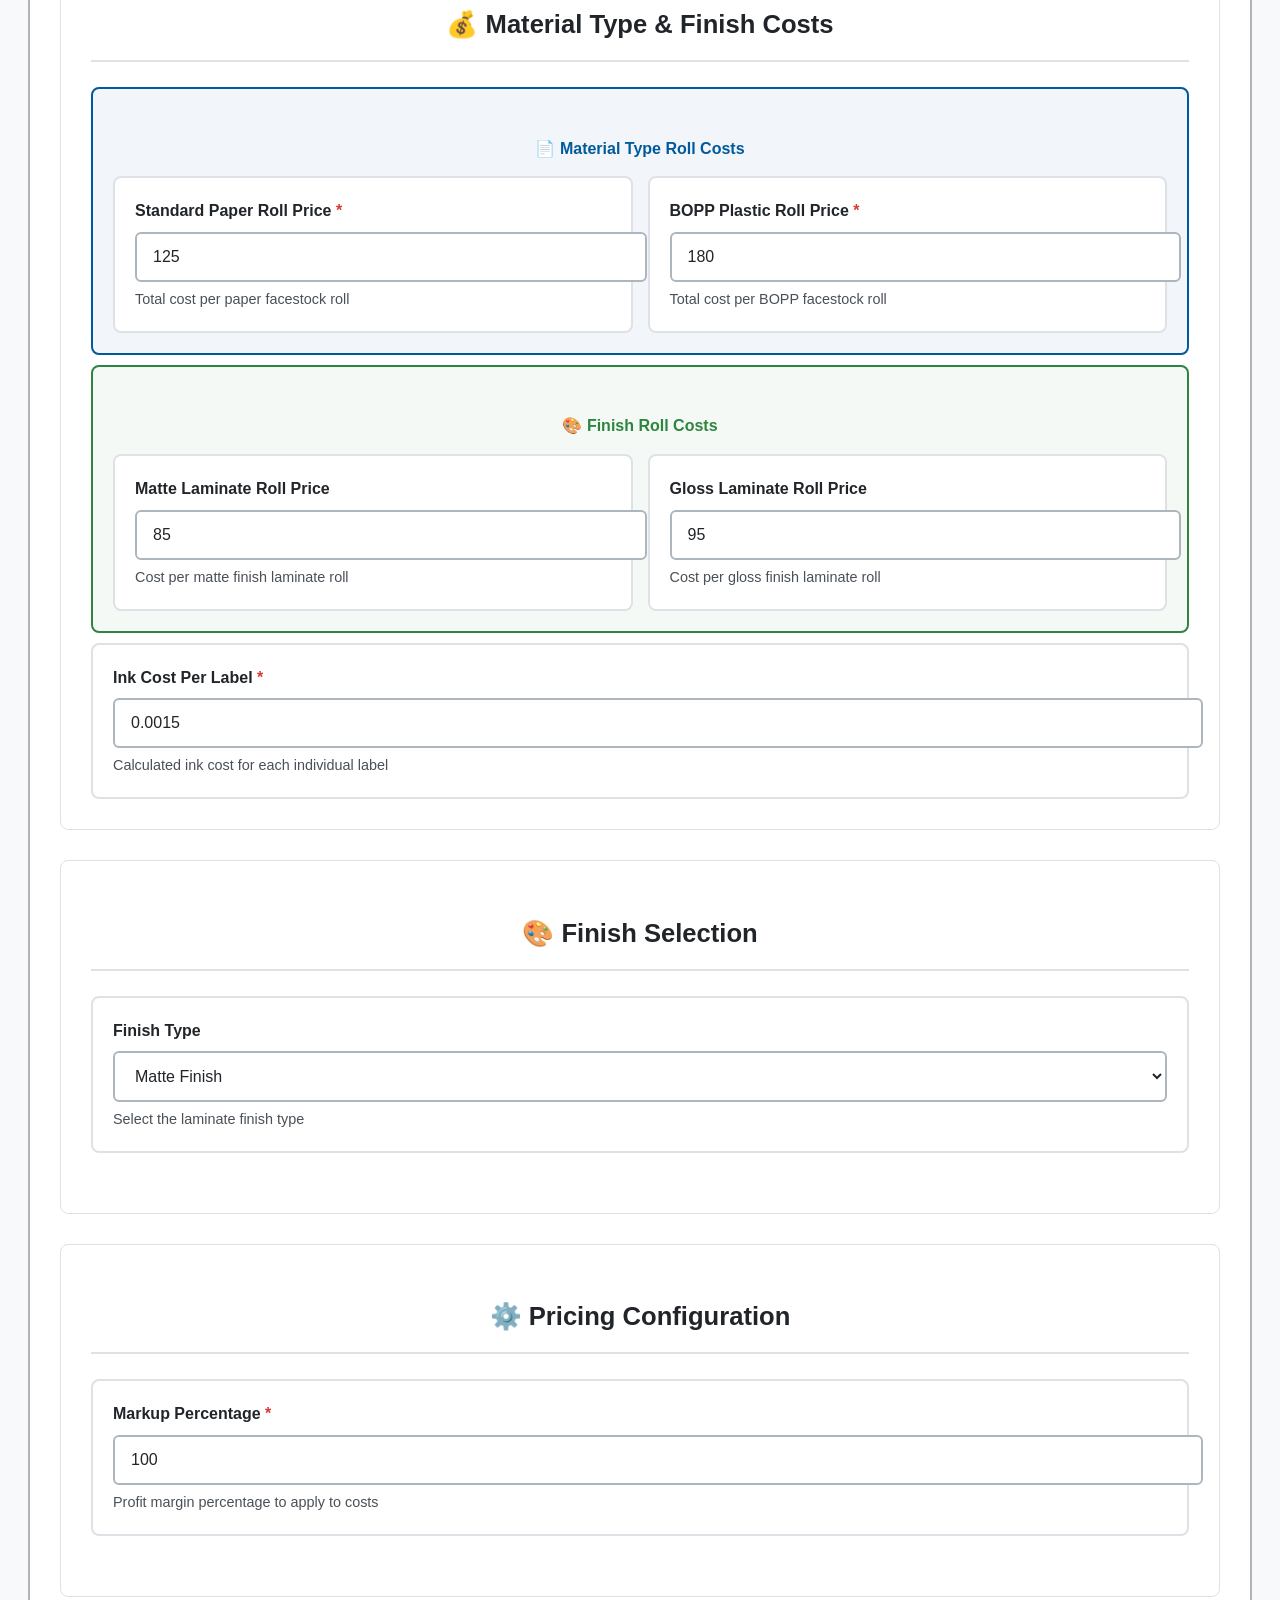
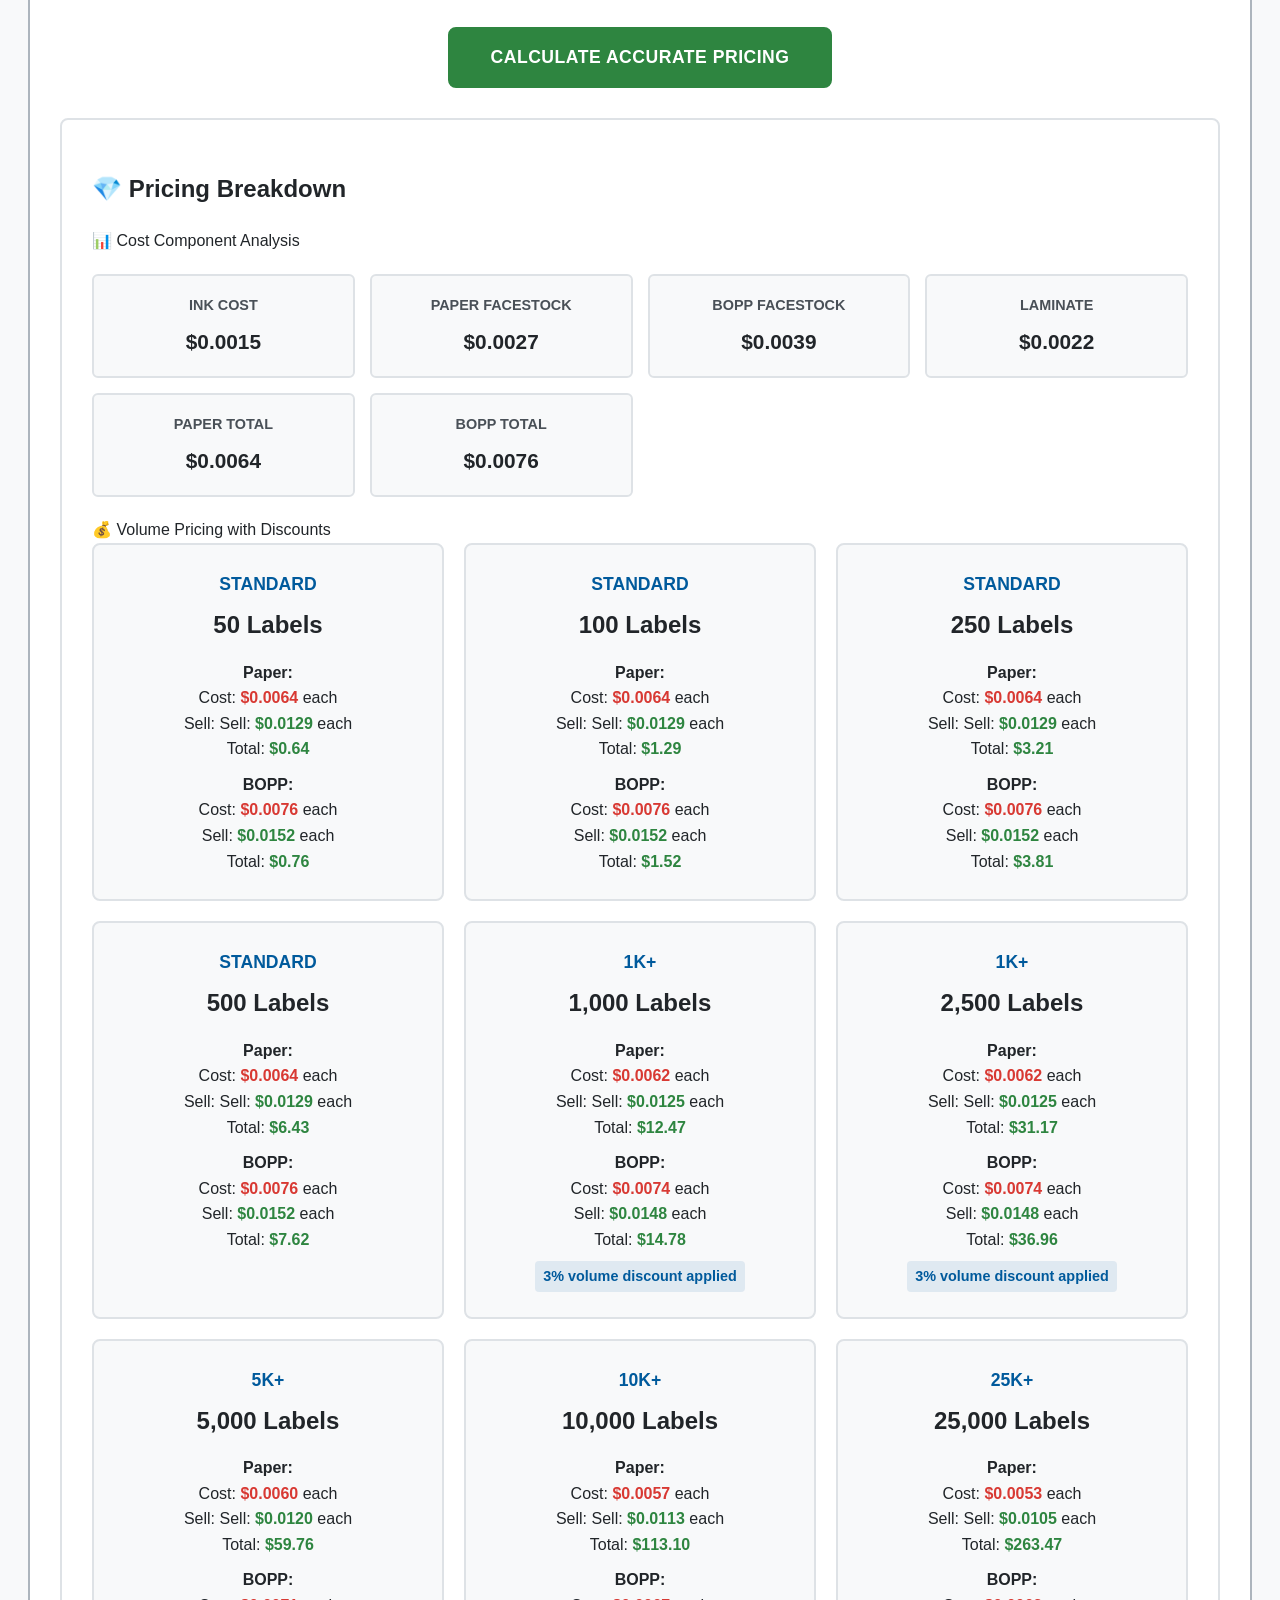
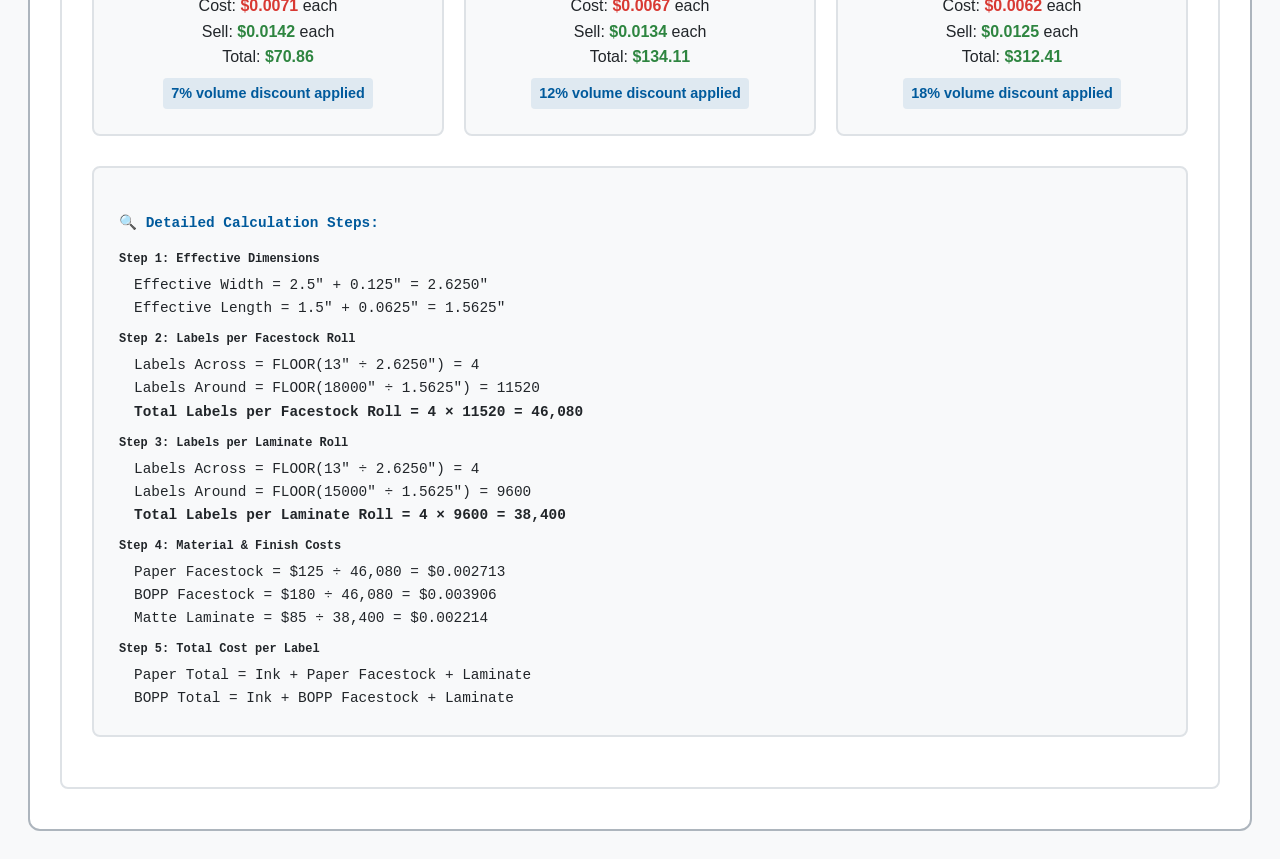
<file: lettuce-print-pricing-calculator-ada.html>
<!DOCTYPE html>
<html lang="en">
<head>
    <meta charset="UTF-8">
    <meta name="viewport" content="width=device-width, initial-scale=1.0">
    <title>Lettuce Print - ADA Compliant Label Pricing Calculator</title>
    <style>
        :root {
            --primary-bg: #f8f9fa;
            --secondary-bg: #ffffff;
            --accent-primary: #005a9c;
            --text-primary: #212529;
            --text-secondary: #495057;
            --success: #2e8540;
            --warning: #d83933;
            --border-light: #dee2e6;
            --border-medium: #adb5bd;
        }

        body {
            font-family: -apple-system, BlinkMacSystemFont, 'Segoe UI', Roboto, sans-serif;
            background-color: var(--primary-bg);
            color: var(--text-primary);
            padding: 20px;
            line-height: 1.6;
        }

        .main-container {
            max-width: 1400px;
            margin: 0 auto;
            background: var(--secondary-bg);
            border: 2px solid var(--border-medium);
            border-radius: 12px;
            overflow: hidden;
        }

        .header {
            background: var(--accent-primary);
            color: white;
            padding: 40px 30px;
            text-align: center;
        }

        .header h1 {
            font-size: 2.5rem;
            font-weight: 700;
            margin-bottom: 12px;
        }

        .content {
            padding: 40px 30px;
        }

        .section {
            background: var(--secondary-bg);
            border: 1px solid var(--border-light);
            border-radius: 8px;
            padding: 30px;
            margin-bottom: 30px;
        }

        .section h2 {
            color: var(--text-primary);
            font-size: 1.6rem;
            font-weight: 600;
            margin-bottom: 25px;
            text-align: center;
            border-bottom: 2px solid var(--border-light);
            padding-bottom: 15px;
        }

        .form-grid {
            display: grid;
            grid-template-columns: repeat(auto-fit, minmax(300px, 1fr));
            gap: 25px;
            margin-bottom: 30px;
        }

        .input-group {
            background: var(--secondary-bg);
            border: 2px solid var(--border-light);
            border-radius: 8px;
            padding: 20px;
            transition: all 0.3s ease;
        }

        .input-group:focus-within {
            border-color: var(--accent-primary);
            box-shadow: 0 0 0 3px rgba(0, 90, 156, 0.3);
        }

        .input-group label {
            display: block;
            color: var(--text-primary);
            font-weight: 600;
            margin-bottom: 8px;
            font-size: 1rem;
        }

        .required-indicator {
            color: var(--warning);
            font-weight: 700;
        }

        .form-input {
            width: 100%;
            background: white;
            border: 2px solid var(--border-medium);
            border-radius: 6px;
            padding: 14px 16px;
            color: var(--text-primary);
            font-size: 1rem;
            font-weight: 500;
            transition: all 0.3s ease;
        }

        .form-input:focus {
            outline: none;
            border-color: var(--accent-primary);
            box-shadow: 0 0 0 3px rgba(0, 90, 156, 0.3);
        }

        .help-text {
            color: var(--text-secondary);
            font-size: 0.9rem;
            margin-top: 6px;
            display: block;
        }

        .calculate-button {
            background: var(--success);
            color: white;
            border: 2px solid var(--success);
            border-radius: 8px;
            padding: 18px 40px;
            font-size: 1.1rem;
            font-weight: 700;
            cursor: pointer;
            display: block;
            margin: 30px auto 0;
            text-transform: uppercase;
            letter-spacing: 0.5px;
            min-width: 250px;
            transition: all 0.3s ease;
        }

        .calculate-button:hover {
            background: #2a6e3a;
            border-color: #2a6e3a;
            transform: translateY(-2px);
        }

        .material-group {
            background: rgba(0, 90, 156, 0.05);
            border: 2px solid var(--accent-primary);
            border-radius: 8px;
            padding: 20px;
            margin: 10px 0;
        }

        .material-group h5 {
            color: var(--accent-primary);
            font-size: 1rem;
            font-weight: 700;
            margin-bottom: 15px;
            text-align: center;
        }

        .finish-group {
            background: rgba(46, 133, 64, 0.05);
            border: 2px solid var(--success);
            border-radius: 8px;
            padding: 20px;
            margin: 10px 0;
        }

        .finish-group h5 {
            color: var(--success);
            font-size: 1rem;
            font-weight: 700;
            margin-bottom: 15px;
            text-align: center;
        }

        .results-section {
            background: white;
            border: 2px solid var(--border-light);
            border-radius: 8px;
            padding: 30px;
            margin-top: 30px;
            display: none;
        }

        .results-section.show {
            display: block;
            animation: slideIn 0.5s ease-out;
        }

        @keyframes slideIn {
            from { opacity: 0; transform: translateY(20px); }
            to { opacity: 1; transform: translateY(0); }
        }

        .breakdown-grid {
            display: grid;
            grid-template-columns: repeat(auto-fit, minmax(220px, 1fr));
            gap: 15px;
            margin: 20px 0;
        }

        .breakdown-item {
            background: var(--primary-bg);
            border: 2px solid var(--border-light);
            border-radius: 6px;
            padding: 18px;
            text-align: center;
        }

        .breakdown-label {
            color: var(--text-secondary);
            font-size: 0.9rem;
            font-weight: 600;
            margin-bottom: 8px;
            text-transform: uppercase;
        }

        .breakdown-value {
            color: var(--text-primary);
            font-size: 1.3rem;
            font-weight: 700;
        }

        .pricing-grid {
            display: grid;
            grid-template-columns: repeat(auto-fit, minmax(320px, 1fr));
            gap: 20px;
            margin-bottom: 30px;
        }

        .pricing-card {
            background: var(--primary-bg);
            border: 2px solid var(--border-light);
            border-radius: 8px;
            padding: 25px;
            text-align: center;
        }

        .pricing-tier {
            color: var(--accent-primary);
            font-size: 1.1rem;
            font-weight: 700;
            margin-bottom: 8px;
            text-transform: uppercase;
        }

        .pricing-quantity {
            color: var(--text-primary);
            font-size: 1.5rem;
            font-weight: 800;
            margin-bottom: 15px;
        }

        .cost-price {
            color: var(--warning);
            font-weight: 700;
        }

        .sell-price {
            color: var(--success);
            font-weight: 700;
        }

        .discount {
            color: var(--accent-primary);
            font-size: 0.9rem;
            margin-top: 8px;
            font-weight: 700;
            background: rgba(0, 90, 156, 0.1);
            padding: 4px 8px;
            border-radius: 4px;
            display: inline-block;
        }

        .calculation-details {
            background: var(--primary-bg);
            border: 2px solid var(--border-light);
            border-radius: 8px;
            padding: 25px;
            margin: 20px 0;
            font-family: monospace;
            font-size: 0.9rem;
            line-height: 1.6;
        }

        .cost-input-grid {
            display: grid;
            grid-template-columns: repeat(auto-fit, minmax(250px, 1fr));
            gap: 15px;
        }

        .error-message {
            color: var(--warning);
            font-weight: 700;
            background: rgba(216, 57, 51, 0.1);
            border: 2px solid var(--warning);
            border-radius: 6px;
            padding: 15px;
            margin: 10px 0;
            text-align: center;
        }

        *:focus {
            outline: 3px solid var(--accent-primary);
            outline-offset: 2px;
        }

        .sr-only {
            position: absolute;
            width: 1px;
            height: 1px;
            padding: 0;
            margin: -1px;
            overflow: hidden;
            clip: rect(0, 0, 0, 0);
            white-space: nowrap;
            border: 0;
        }
    </style>
</head>
<body>
    <a href="#main-content" class="skip-link">Skip to main content</a>
    
    <div class="main-container">
        <header class="header">
            <h1>🥬 Lettuce Print</h1>
            <p>ADA Compliant Professional Label Pricing Calculator - Accurate Roll-Based Costing</p>
        </header>

        <main id="main-content" class="content">
            <!-- Label Specifications Section -->
            <section class="section" aria-labelledby="label-specs">
                <h2 id="label-specs">📏 Label Specifications</h2>
                <div class="form-grid">
                    <div class="input-group">
                        <label for="labelWidth">Label Width Across <span class="required-indicator">*</span></label>
                        <input type="number" id="labelWidth" class="form-input" placeholder="2.5" step="0.1" value="2.5" aria-describedby="labelWidth-help" required>
                        <span id="labelWidth-help" class="help-text">Enter width in inches (decimal allowed)</span>
                    </div>
                    <div class="input-group">
                        <label for="labelLength">Label Length Around <span class="required-indicator">*</span></label>
                        <input type="number" id="labelLength" class="form-input" placeholder="1.5" step="0.1" value="1.5" aria-describedby="labelLength-help" required>
                        <span id="labelLength-help" class="help-text">Enter length in inches (decimal allowed)</span>
                    </div>
                    <div class="input-group">
                        <label for="gapWidth">Gap Size Across <span class="required-indicator">*</span></label>
                        <input type="number" id="gapWidth" class="form-input" placeholder="0.125" step="0.01" value="0.125" aria-describedby="gapWidth-help" required>
                        <span id="gapWidth-help" class="help-text">Space between labels across the roll</span>
                    </div>
                    <div class="input-group">
                        <label for="gapLength">Gap Size Around <span class="required-indicator">*</span></label>
                        <input type="number" id="gapLength" class="form-input" placeholder="0.0625" step="0.01" value="0.0625" aria-describedby="gapLength-help" required>
                        <span id="gapLength-help" class="help-text">Space between labels around the roll</span>
                    </div>
                </div>
            </section>

            <!-- Material Specifications Section -->
            <section class="section" aria-labelledby="material-specs">
                <h2 id="material-specs">🎨 Material & Roll Specifications</h2>
                
                <div class="cost-section">
                    <h4>📦 Facestock Roll Information</h4>
                    <div class="form-grid">
                        <div class="input-group">
                            <label for="facestockRollWidth">Facestock Roll Width Across <span class="required-indicator">*</span></label>
                            <input type="number" id="facestockRollWidth" class="form-input" placeholder="13" step="0.1" value="13" aria-describedby="facestockRollWidth-help" required>
                            <span id="facestockRollWidth-help" class="help-text">Width of the facestock roll in inches</span>
                        </div>
                        <div class="input-group">
                            <label for="facestockRollLength">Facestock Roll Length Around <span class="required-indicator">*</span></label>
                            <input type="number" id="facestockRollLength" class="form-input" placeholder="18000" step="1" value="18000" aria-describedby="facestockRollLength-help" required>
                            <span id="facestockRollLength-help" class="help-text">Length of the facestock roll in inches (1500 ft = 18,000 in)</span>
                        </div>
                    </div>
                </div>

                <div class="cost-section">
                    <h4>✨ Laminate Roll Information</h4>
                    <div class="form-grid">
                        <div class="input-group">
                            <label for="laminateRollWidth">Laminate Roll Width Across <span class="required-indicator">*</span></label>
                            <input type="number" id="laminateRollWidth" class="form-input" placeholder="13" step="0.1" value="13" aria-describedby="laminateRollWidth-help" required>
                            <span id="laminateRollWidth-help" class="help-text">Width of the laminate roll in inches</span>
                        </div>
                        <div class="input-group">
                            <label for="laminateRollLength">Laminate Roll Length Around <span class="required-indicator">*</span></label>
                            <input type="number" id="laminateRollLength" class="form-input" placeholder="15000" step="1" value="15000" aria-describedby="laminateRollLength-help" required>
                            <span id="laminateRollLength-help" class="help-text">Length of the laminate roll in inches (1250 ft = 15,000 in)</span>
                        </div>
                    </div>
                </div>
            </section>

            <!-- Material Type and Finish Costs Section -->
            <section class="section" aria-labelledby="material-finish-costs">
                <h2 id="material-finish-costs">💰 Material Type & Finish Costs</h2>
                
                <div class="material-group">
                    <h5>📄 Material Type Roll Costs</h5>
                    <div class="cost-input-grid">
                        <div class="input-group">
                            <label for="paperRollPrice">Standard Paper Roll Price <span class="required-indicator">*</span></label>
                            <input type="number" id="paperRollPrice" class="form-input" placeholder="125" step="0.01" value="125" aria-describedby="paperRollPrice-help" required>
                            <span id="paperRollPrice-help" class="help-text">Total cost per paper facestock roll</span>
                        </div>
                        <div class="input-group">
                            <label for="boppRollPrice">BOPP Plastic Roll Price <span class="required-indicator">*</span></label>
                            <input type="number" id="boppRollPrice" class="form-input" placeholder="180" step="0.01" value="180" aria-describedby="boppRollPrice-help" required>
                            <span id="boppRollPrice-help" class="help-text">Total cost per BOPP facestock roll</span>
                        </div>
                    </div>
                </div>

                <div class="finish-group">
                    <h5>🎨 Finish Roll Costs</h5>
                    <div class="cost-input-grid">
                        <div class="input-group">
                            <label for="matteLaminatePrice">Matte Laminate Roll Price</label>
                            <input type="number" id="matteLaminatePrice" class="form-input" placeholder="85" step="0.01" value="85" aria-describedby="matteLaminatePrice-help">
                            <span id="matteLaminatePrice-help" class="help-text">Cost per matte finish laminate roll</span>
                        </div>
                        <div class="input-group">
                            <label for="glossLaminatePrice">Gloss Laminate Roll Price</label>
                            <input type="number" id="glossLaminatePrice" class="form-input" placeholder="95" step="0.01" value="95" aria-describedby="glossLaminatePrice-help">
                            <span id="glossLaminatePrice-help" class="help-text">Cost per gloss finish laminate roll</span>
                        </div>
                    </div>
                </div>

                <div class="input-group">
                    <label for="inkCostPerLabel">Ink Cost Per Label <span class="required-indicator">*</span></label>
                    <input type="number" id="inkCostPerLabel" class="form-input" placeholder="0.0015" step="0.0001" value="0.0015" aria-describedby="inkCostPerLabel-help" required>
                    <span id="inkCostPerLabel-help" class="help-text">Calculated ink cost for each individual label</span>
                </div>
            </section>

            <!-- Finish Selection Section -->
            <section class="section" aria-labelledby="finish-selection">
                <h2 id="finish-selection">🎨 Finish Selection</h2>
                <div class="form-grid">
                    <div class="input-group">
                        <label for="finishType">Finish Type</label>
                        <select id="finishType" class="form-input" style="background: white; border: 2px solid var(--border-medium); padding: 14px 16px; border-radius: 6px; font-size: 1rem;" aria-describedby="finishType-help">
                            <option value="matte">Matte Finish</option>
                            <option value="gloss">Gloss Finish</option>
                        </select>
                        <span id="finishType-help" class="help-text">Select the laminate finish type</span>
                    </div>
                </div>
            </section>

            <!-- Pricing Configuration Section -->
            <section class="section" aria-labelledby="pricing-config">
                <h2 id="pricing-config">⚙️ Pricing Configuration</h2>
                <div class="form-grid">
                    <div class="input-group">
                        <label for="markup">Markup Percentage <span class="required-indicator">*</span></label>
                        <input type="number" id="markup" class="form-input" placeholder="100" step="1" value="100" aria-describedby="markup-help" required>
                        <span id="markup-help" class="help-text">Profit margin percentage to apply to costs</span>
                    </div>
                </div>
            </section>

            <button onclick="calculateAccuratePricing()" class="calculate-button" aria-describedby="calculate-help">
                Calculate Accurate Pricing
            </button>
            <span id="calculate-help" class="sr-only">Calculates pricing based on roll costs and material specifications</span>

            <!-- Results Section -->
            <div id="results" class="results-section" role="region" aria-live="polite" aria-atomic="true">
                <h2>💎 Pricing Breakdown</h2>
                
                <div class="section-title">📊 Cost Component Analysis</div>
                <div id="costBreakdown" class="breakdown-grid" aria-label="Cost breakdown by components"></div>
                
                <div class="section-title">💰 Volume Pricing with Discounts</div>
                <div id="pricingGrid" class="pricing-grid" aria-label="Volume pricing with discounts"></div>
                
                <div class="calculation-details" id="calculationDetails" aria-label="Detailed calculation steps">
                    <!-- Detailed calculation steps will appear here -->
                </div>
            </div>
        </main>
    </div>

    <script>
        // Volume discount tiers
        const volumeDiscounts = [
            { min: 1, max: 999, tier: 'Standard', discount: 0 },
            { min: 1000, max: 4999, tier: '1K+', discount: 0.03 },
            { min: 5000, max: 9999, tier: '5K+', discount: 0.07 },
            { min: 10000, max: 24999, tier: '10K+', discount: 0.12 },
            { min: 25000, max: Infinity, tier: '25K+', discount: 0.18 }
        ];

        function showError(message) {
            const errorDiv = document.createElement('div');
            errorDiv.className = 'error-message';
            errorDiv.textContent = message;
            errorDiv.setAttribute('role', 'alert');
            
            const resultsSection = document.getElementById('results');
            resultsSection.parentNode.insertBefore(errorDiv, resultsSection);
            
            setTimeout(() => {
                errorDiv.remove();
            }, 5000);
        }

        function calculateAccuratePricing() {
            // Clear any existing error messages
            const existingErrors = document.querySelectorAll('.error-message');
            existingErrors.forEach(error => error.remove());

            // Get all input values
            const labelWidth = parseFloat(document.getElementById('labelWidth').value);
            const labelLength = parseFloat(document.getElementById('labelLength').value);
            const gapWidth = parseFloat(document.getElementById('gapWidth').value);
            const gapLength = parseFloat(document.getElementById('gapLength').value);
            
            const facestockRollWidth = parseFloat(document.getElementById('facestockRollWidth').value);
            const facestockRollLength = parseFloat(document.getElementById('facestockRollLength').value);
            const paperRollPrice = parseFloat(document.getElementById('paperRollPrice').value);
            const boppRollPrice = parseFloat(document.getElementById('boppRollPrice').value);
            
            const laminateRollWidth = parseFloat(document.getElementById('laminateRollWidth').value);
            const laminateRollLength = parseFloat(document.getElementById('laminateRollLength').value);
            const matteLaminatePrice = parseFloat(document.getElementById('matteLaminatePrice').value) || 0;
            const glossLaminatePrice = parseFloat(document.getElementById('glossLaminatePrice').value) || 0;
            
            const inkCostPerLabel = parseFloat(document.getElementById('inkCostPerLabel').value);
            const finishType = document.getElementById('finishType').value;
            const markup = parseFloat(document.getElementById('markup').value) / 100;

            // Validate required inputs
            if (!labelWidth || !labelLength || !gapWidth || !gapLength || 
                !facestockRollWidth || !facestockRollLength || !paperRollPrice || !boppRollPrice ||
                !laminateRollWidth || !laminateRollLength || !inkCostPerLabel || markup === undefined) {
                showError('Please fill in all required fields marked with *');
                return;
            }

            // Calculate effective dimensions
            const effectiveWidth = labelWidth + gapWidth;
            const effectiveLength = labelLength + gapLength;

            // Calculate labels per roll
            const labelsAcrossFacestock = Math.floor(facestockRollWidth / effectiveWidth);
            const labelsAroundFacestock = Math.floor(facestockRollLength / effectiveLength);
            const labelsPerRollFacestock = labelsAcrossFacestock * labelsAroundFacestock;

            const labelsAcrossLaminate = Math.floor(laminateRollWidth / effectiveWidth);
            const labelsAroundLaminate = Math.floor(laminateRollLength / effectiveLength);
            const labelsPerRollLaminate = labelsAcrossLaminate * labelsAroundLaminate;

            // Determine laminate price based on finish type
            const selectedLaminatePrice = finishType === 'matte' ? matteLaminatePrice : glossLaminatePrice;

            // Calculate cost per label components
            const facestockCostPerLabelPaper = paperRollPrice / labelsPerRollFacestock;
            const facestockCostPerLabelBOPP = boppRollPrice / labelsPerRollFacestock;
            const laminateCostPerLabel = selectedLaminatePrice / labelsPerRollLaminate;

            // Calculate total cost per label
            const totalCostPerLabelPaper = inkCostPerLabel + facestockCostPerLabelPaper + laminateCostPerLabel;
            const totalCostPerLabelBOPP = inkCostPerLabel + facestockCostPerLabelBOPP + laminateCostPerLabel;

            // Display results
            displayCostBreakdown({
                ink: inkCostPerLabel,
                paperFacestock: facestockCostPerLabelPaper,
                boppFacestock: facestockCostPerLabelBOPP,
                laminate: laminateCostPerLabel,
                paperTotal: totalCostPerLabelPaper,
                boppTotal: totalCostPerLabelBOPP
            });

            displayCalculationDetails({
                labelWidth, labelLength, gapWidth, gapLength,
                effectiveWidth, effectiveLength,
                facestockRollWidth, facestockRollLength,
                labelsAcrossFacestock, labelsAroundFacestock, labelsPerRollFacestock,
                laminateRollWidth, laminateRollLength,
                labelsAcrossLaminate, labelsAroundLaminate, labelsPerRollLaminate,
                paperRollPrice, boppRollPrice, selectedLaminatePrice,
                facestockCostPerLabelPaper, facestockCostPerLabelBOPP, laminateCostPerLabel,
                finishType, matteLaminatePrice, glossLaminatePrice
            });

            generateVolumePricing(totalCostPerLabelPaper, totalCostPerLabelBOPP, markup);

            // Show results
            const resultsSection = document.getElementById('results');
            resultsSection.classList.add('show');
            resultsSection.scrollIntoView({ behavior: 'smooth' });
        }

        function displayCostBreakdown(costs) {
            const breakdownHTML = `
                <div class="breakdown-item">
                    <div class="breakdown-label">Ink Cost</div>
                    <div class="breakdown-value">$${costs.ink.toFixed(4)}</div>
                </div>
                <div class="breakdown-item">
                    <div class="breakdown-label">Paper Facestock</div>
                    <div class="breakdown-value">$${costs.paperFacestock.toFixed(4)}</div>
                </div>
                <div class="breakdown-item">
                    <div class="breakdown-label">BOPP Facestock</div>
                    <div class="breakdown-value">$${costs.boppFacestock.toFixed(4)}</div>
                </div>
                <div class="breakdown-item">
                    <div class="breakdown-label">Laminate</div>
                    <div class="breakdown-value">$${costs.laminate.toFixed(4)}</div>
                </div>
                <div class="breakdown-item">
                    <div class="breakdown-label">Paper Total</div>
                    <div class="breakdown-value">$${costs.paperTotal.toFixed(4)}</div>
                </div>
                <div class="breakdown-item">
                    <div class="breakdown-label">BOPP Total</div>
                    <div class="breakdown-value">$${costs.boppTotal.toFixed(4)}</div>
                </div>
            `;
            document.getElementById('costBreakdown').innerHTML = breakdownHTML;
        }

        function displayCalculationDetails(details) {
            const detailsHTML = `
                <div style="color: var(--text-primary);">
                    <h4 style="margin-bottom: 15px; color: var(--accent-primary);">🔍 Detailed Calculation Steps:</h4>
                    
                    <h5 style="margin: 10px 0 5px 0; color: var(--info);">Step 1: Effective Dimensions</h5>
                    <div style="margin-left: 15px; font-family: monospace;">
                    Effective Width = ${details.labelWidth}" + ${details.gapWidth}" = ${details.effectiveWidth.toFixed(4)}"<br>
                    Effective Length = ${details.labelLength}" + ${details.gapLength}" = ${details.effectiveLength.toFixed(4)}"
                    </div>
                    
                    <h5 style="margin: 10px 0 5px 0; color: var(--info);">Step 2: Labels per Facestock Roll</h5>
                    <div style="margin-left: 15px; font-family: monospace;">
                    Labels Across = FLOOR(${details.facestockRollWidth}" ÷ ${details.effectiveWidth.toFixed(4)}") = ${details.labelsAcrossFacestock}<br>
                    Labels Around = FLOOR(${details.facestockRollLength}" ÷ ${details.effectiveLength.toFixed(4)}") = ${details.labelsAroundFacestock}<br>
                    <strong>Total Labels per Facestock Roll = ${details.labelsAcrossFacestock} × ${details.labelsAroundFacestock} = ${details.labelsPerRollFacestock.toLocaleString()}</strong>
                    </div>
                    
                    <h5 style="margin: 10px 0 5px 0; color: var(--info);">Step 3: Labels per Laminate Roll</h5>
                    <div style="margin-left: 15px; font-family: monospace;">
                    Labels Across = FLOOR(${details.laminateRollWidth}" ÷ ${details.effectiveWidth.toFixed(4)}") = ${details.labelsAcrossLaminate}<br>
                    Labels Around = FLOOR(${details.laminateRollLength}" ÷ ${details.effectiveLength.toFixed(4)}") = ${details.labelsAroundLaminate}<br>
                    <strong>Total Labels per Laminate Roll = ${details.labelsAcrossLaminate} × ${details.labelsAroundLaminate} = ${details.labelsPerRollLaminate.toLocaleString()}</strong>
                    </div>
                    
                    <h5 style="margin: 10px 0 5px 0; color: var(--info);">Step 4: Material & Finish Costs</h5>
                    <div style="margin-left: 15px; font-family: monospace;">
                    Paper Facestock = $${details.paperRollPrice} ÷ ${details.labelsPerRollFacestock.toLocaleString()} = $${details.facestockCostPerLabelPaper.toFixed(6)}<br>
                    BOPP Facestock = $${details.boppRollPrice} ÷ ${details.labelsPerRollFacestock.toLocaleString()} = $${details.facestockCostPerLabelBOPP.toFixed(6)}<br>
                    ${details.finishType === 'matte' ? 'Matte' : 'Gloss'} Laminate = $${details.selectedLaminatePrice} ÷ ${details.labelsPerRollLaminate.toLocaleString()} = $${details.laminateCostPerLabel.toFixed(6)}
                    </div>
                    
                    <h5 style="margin: 10px 0 5px 0; color: var(--info);">Step 5: Total Cost per Label</h5>
                    <div style="margin-left: 15px; font-family: monospace;">
                    Paper Total = Ink + Paper Facestock + Laminate<br>
                    BOPP Total = Ink + BOPP Facestock + Laminate
                    </div>
                </div>
            `;
            document.getElementById('calculationDetails').innerHTML = detailsHTML;
        }

        function generateVolumePricing(paperCostPerLabel, boppCostPerLabel, markup) {
            const quantities = [50, 100, 250, 500, 1000, 2500, 5000, 10000, 25000];
            let pricingHTML = '';

            quantities.forEach(qty => {
                const discount = volumeDiscounts.find(tier => qty >= tier.min && qty <= tier.max) || volumeDiscounts[0];
                
                // Paper pricing
                const paperDiscountedCost = paperCostPerLabel * (1 - discount.discount);
                const paperSellPrice = paperDiscountedCost * (1 + markup);
                
                // BOPP pricing
                const boppDiscountedCost = boppCostPerLabel * (1 - discount.discount);
                const boppSellPrice = boppDiscountedCost * (1 + markup);

                pricingHTML += `
                    <div class="pricing-card">
                        <div class="pricing-tier">${discount.tier}</div>
                        <div class="pricing-quantity">${qty.toLocaleString()} Labels</div>
                        <div class="pricing-details">
                            <div style="margin-bottom: 10px;">
                                <strong>Paper:</strong><br>
                                Cost: <span class="cost-price">$${paperDiscountedCost.toFixed(4)}</span> each<br>
                                Sell: <span class                                >Sell: <span class="sell-price">$${paperSellPrice.toFixed(4)}</span> each<br>
                                Total: <span class="sell-price">$${(paperSellPrice * qty).toFixed(2)}</span>
                            </div>
                            <div style="margin-top: 10px;">
                                <strong>BOPP:</strong><br>
                                Cost: <span class="cost-price">$${boppDiscountedCost.toFixed(4)}</span> each<br>
                                Sell: <span class="sell-price">$${boppSellPrice.toFixed(4)}</span> each<br>
                                Total: <span class="sell-price">$${(boppSellPrice * qty).toFixed(2)}</span>
                            </div>
                            ${discount.discount > 0 ? `<div class="discount">${(discount.discount * 100).toFixed(0)}% volume discount applied</div>` : ''}
                        </div>
                    </div>
                `;
            });

            document.getElementById('pricingGrid').innerHTML = pricingHTML;
        }

        // Initialize with default calculation
        window.addEventListener('load', function() {
            setTimeout(calculateAccuratePricing, 500);
        });
    </script>
</body>
</html>
</file>
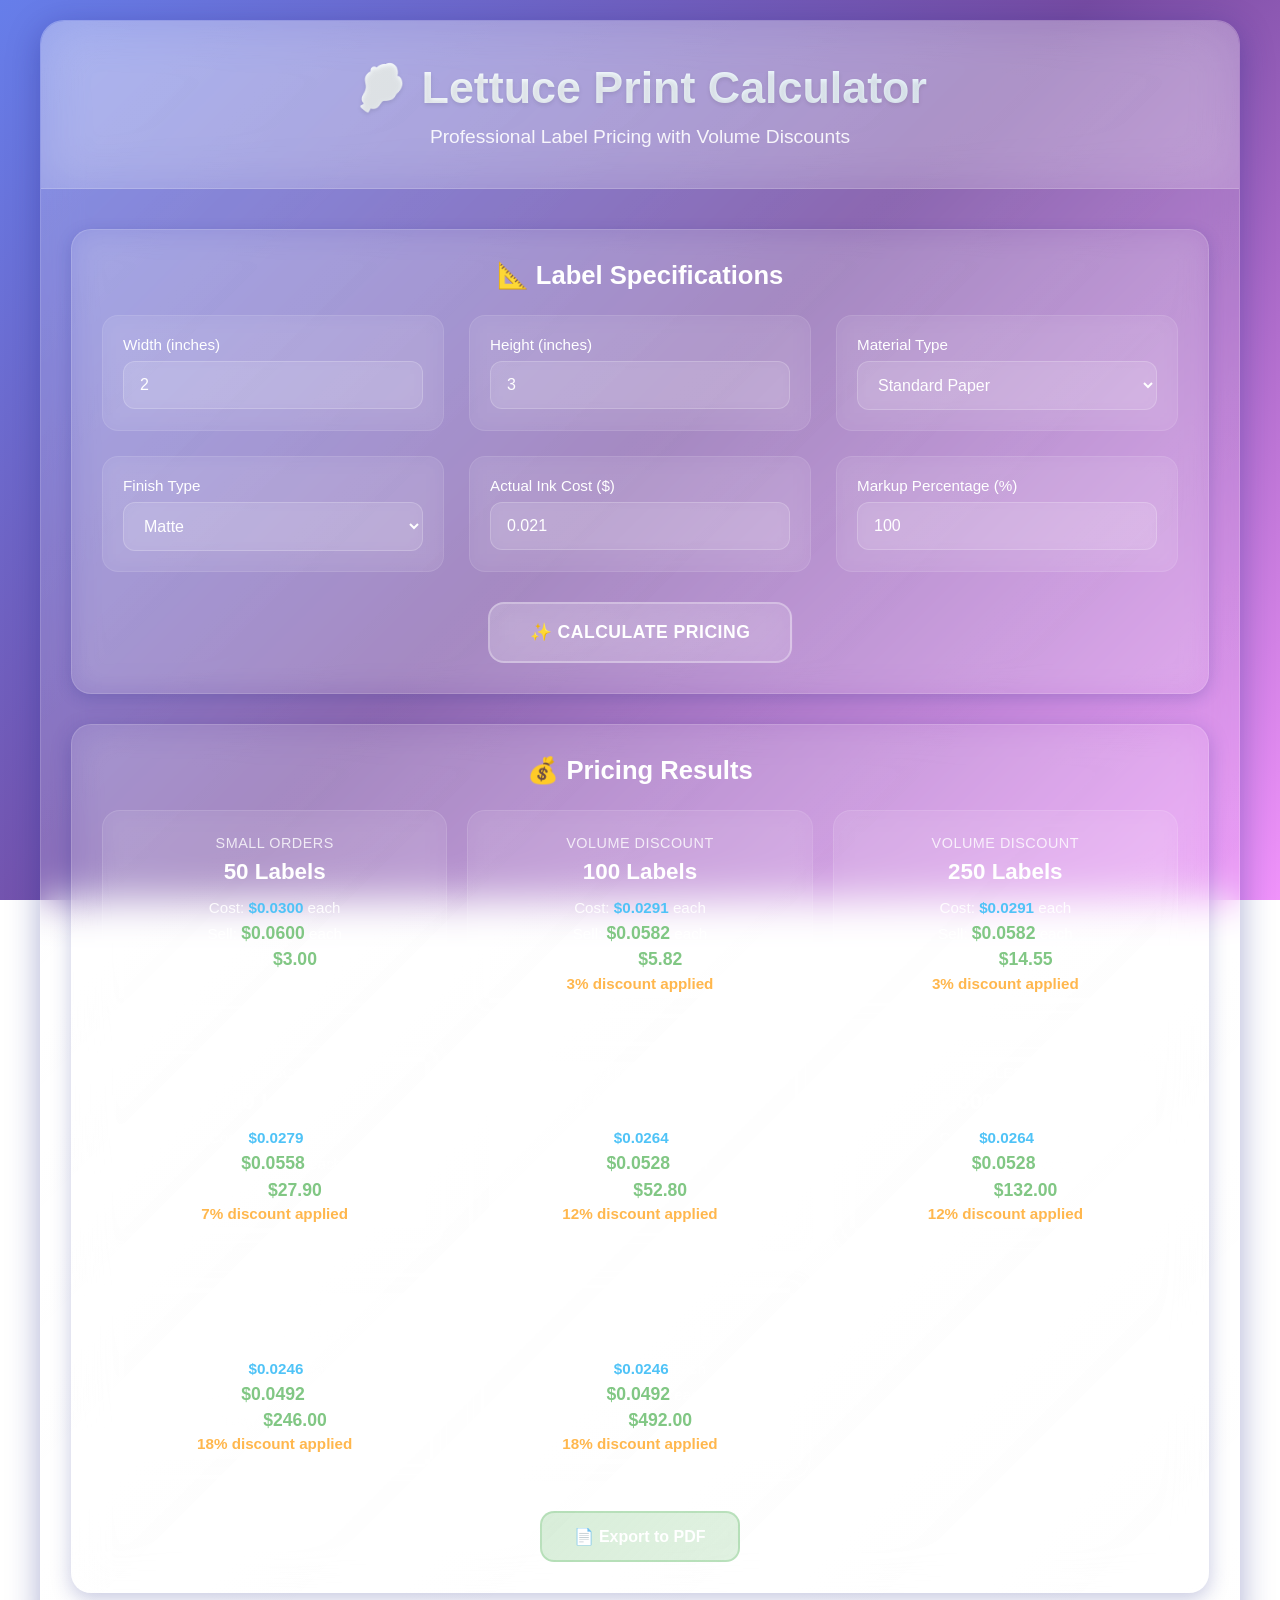
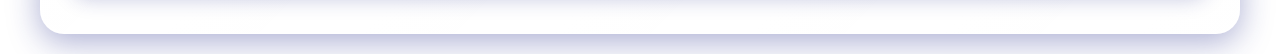
<file: lettuce-print-pricing-calculator-glass.html>
<!DOCTYPE html>
<html lang="en">
<head>
    <meta charset="UTF-8">
    <meta name="viewport" content="width=device-width, initial-scale=1.0">
    <title>Lettuce Print - Label Pricing Calculator</title>
    <style>
        * {
            margin: 0;
            padding: 0;
            box-sizing: border-box;
        }

        body {
            font-family: -apple-system, BlinkMacSystemFont, 'Segoe UI', Roboto, Oxygen, Ubuntu, Cantarell, sans-serif;
            background: linear-gradient(135deg, #667eea 0%, #764ba2 50%, #f093fb 100%);
            background-attachment: fixed;
            min-height: 100vh;
            padding: 20px;
            overflow-x: hidden;
        }

        /* Glassmorphism Container */
        .glass-container {
            background: rgba(255, 255, 255, 0.1);
            backdrop-filter: blur(20px);
            -webkit-backdrop-filter: blur(20px);
            border: 1px solid rgba(255, 255, 255, 0.2);
            border-radius: 24px;
            box-shadow: 0 8px 32px rgba(31, 38, 135, 0.37);
            max-width: 1200px;
            margin: 0 auto;
            overflow: hidden;
        }

        /* Header Glass Section */
        .glass-header {
            background: rgba(255, 255, 255, 0.15);
            backdrop-filter: blur(25px);
            -webkit-backdrop-filter: blur(25px);
            border-bottom: 1px solid rgba(255, 255, 255, 0.18);
            color: white;
            padding: 40px 30px;
            text-align: center;
        }

        .glass-header h1 {
            font-size: 2.8rem;
            font-weight: 600;
            margin-bottom: 12px;
            text-shadow: 0 2px 4px rgba(0, 0, 0, 0.1);
            background: linear-gradient(135deg, #ffffff 0%, #e3f2fd 100%);
            -webkit-background-clip: text;
            -webkit-text-fill-color: transparent;
            background-clip: text;
        }

        .glass-header p {
            font-size: 1.2rem;
            opacity: 0.9;
            font-weight: 400;
        }

        /* Main Content Glass */
        .glass-content {
            padding: 40px 30px;
        }

        /* Input Section Glass */
        .input-section {
            background: rgba(255, 255, 255, 0.08);
            backdrop-filter: blur(15px);
            -webkit-backdrop-filter: blur(15px);
            border: 1px solid rgba(255, 255, 255, 0.15);
            border-radius: 20px;
            padding: 30px;
            margin-bottom: 30px;
            box-shadow: 0 4px 16px rgba(31, 38, 135, 0.2);
        }

        .input-section h2 {
            color: white;
            font-size: 1.6rem;
            font-weight: 600;
            margin-bottom: 25px;
            text-align: center;
        }

        /* Form Grid */
        .form-grid {
            display: grid;
            grid-template-columns: repeat(auto-fit, minmax(280px, 1fr));
            gap: 25px;
            margin-bottom: 30px;
        }

        /* Glass Input Groups */
        .glass-input-group {
            background: rgba(255, 255, 255, 0.05);
            backdrop-filter: blur(10px);
            -webkit-backdrop-filter: blur(10px);
            border: 1px solid rgba(255, 255, 255, 0.1);
            border-radius: 16px;
            padding: 20px;
            transition: all 0.3s ease;
        }

        .glass-input-group:hover {
            background: rgba(255, 255, 255, 0.08);
            border-color: rgba(255, 255, 255, 0.2);
            transform: translateY(-2px);
            box-shadow: 0 8px 24px rgba(31, 38, 135, 0.3);
        }

        .glass-input-group label {
            display: block;
            color: white;
            font-weight: 500;
            margin-bottom: 8px;
            font-size: 0.95rem;
        }

        /* Glass Inputs */
        .glass-input, .glass-select {
            width: 100%;
            background: rgba(255, 255, 255, 0.1);
            backdrop-filter: blur(8px);
            -webkit-backdrop-filter: blur(8px);
            border: 1px solid rgba(255, 255, 255, 0.2);
            border-radius: 12px;
            padding: 14px 16px;
            color: white;
            font-size: 1rem;
            font-weight: 500;
            transition: all 0.3s ease;
        }

        .glass-input:focus, .glass-select:focus {
            outline: none;
            background: rgba(255, 255, 255, 0.15);
            border-color: rgba(255, 255, 255, 0.4);
            box-shadow: 0 0 20px rgba(255, 255, 255, 0.1);
        }

        .glass-input::placeholder {
            color: rgba(255, 255, 255, 0.6);
        }

        .glass-select option {
            background: rgba(0, 0, 0, 0.9);
            color: white;
        }

        /* Calculate Button Glass */
        .glass-button {
            background: linear-gradient(135deg, rgba(255, 255, 255, 0.2) 0%, rgba(255, 255, 255, 0.1) 100%);
            backdrop-filter: blur(15px);
            -webkit-backdrop-filter: blur(15px);
            border: 2px solid rgba(255, 255, 255, 0.3);
            border-radius: 16px;
            color: white;
            padding: 18px 40px;
            font-size: 1.1rem;
            font-weight: 600;
            cursor: pointer;
            transition: all 0.3s ease;
            display: block;
            margin: 30px auto 0;
            text-transform: uppercase;
            letter-spacing: 0.5px;
        }

        .glass-button:hover {
            background: linear-gradient(135deg, rgba(255, 255, 255, 0.3) 0%, rgba(255, 255, 255, 0.2) 100%);
            border-color: rgba(255, 255, 255, 0.5);
            transform: translateY(-3px);
            box-shadow: 0 10px 30px rgba(31, 38, 135, 0.4);
        }

        .glass-button:active {
            transform: translateY(-1px);
        }

        /* Results Section Glass */
        .results-section {
            background: rgba(255, 255, 255, 0.08);
            backdrop-filter: blur(20px);
            -webkit-backdrop-filter: blur(20px);
            border: 1px solid rgba(255, 255, 255, 0.15);
            border-radius: 20px;
            padding: 30px;
            margin-top: 30px;
            box-shadow: 0 6px 20px rgba(31, 38, 135, 0.25);
            display: none;
        }

        .results-section.show {
            display: block;
            animation: slideIn 0.5s ease-out;
        }

        @keyframes slideIn {
            from {
                opacity: 0;
                transform: translateY(20px);
            }
            to {
                opacity: 1;
                transform: translateY(0);
            }
        }

        .results-section h2 {
            color: white;
            font-size: 1.6rem;
            font-weight: 600;
            margin-bottom: 25px;
            text-align: center;
        }

        /* Pricing Cards Glass */
        .pricing-grid {
            display: grid;
            grid-template-columns: repeat(auto-fit, minmax(280px, 1fr));
            gap: 20px;
            margin-bottom: 30px;
        }

        .glass-pricing-card {
            background: rgba(255, 255, 255, 0.05);
            backdrop-filter: blur(12px);
            -webkit-backdrop-filter: blur(12px);
            border: 1px solid rgba(255, 255, 255, 0.12);
            border-radius: 18px;
            padding: 24px;
            text-align: center;
            transition: all 0.3s ease;
        }

        .glass-pricing-card:hover {
            background: rgba(255, 255, 255, 0.08);
            transform: translateY(-4px);
            box-shadow: 0 12px 32px rgba(31, 38, 135, 0.35);
        }

        .pricing-tier {
            color: rgba(255, 255, 255, 0.8);
            font-size: 0.9rem;
            font-weight: 500;
            margin-bottom: 8px;
            text-transform: uppercase;
            letter-spacing: 0.5px;
        }

        .pricing-quantity {
            color: white;
            font-size: 1.4rem;
            font-weight: 700;
            margin-bottom: 12px;
        }

        .pricing-details {
            color: rgba(255, 255, 255, 0.9);
            font-size: 0.95rem;
            line-height: 1.5;
        }

        .cost-price {
            color: #4fc3f7;
            font-weight: 600;
        }

        .sell-price {
            color: #81c784;
            font-weight: 700;
            font-size: 1.1rem;
        }

        .discount {
            color: #ffb74d;
            font-weight: 600;
        }

        /* Export Button Glass */
        .export-section {
            text-align: center;
            margin-top: 30px;
        }

        .glass-export-button {
            background: linear-gradient(135deg, rgba(129, 199, 132, 0.3) 0%, rgba(102, 187, 106, 0.2) 100%);
            backdrop-filter: blur(12px);
            -webkit-backdrop-filter: blur(12px);
            border: 2px solid rgba(129, 199, 132, 0.4);
            border-radius: 14px;
            color: white;
            padding: 14px 32px;
            font-size: 1rem;
            font-weight: 600;
            cursor: pointer;
            transition: all 0.3s ease;
            display: inline-block;
            text-decoration: none;
        }

        .glass-export-button:hover {
            background: linear-gradient(135deg, rgba(129, 199, 132, 0.4) 0%, rgba(102, 187, 106, 0.3) 100%);
            border-color: rgba(129, 199, 132, 0.6);
            transform: translateY(-2px);
            box-shadow: 0 8px 24px rgba(129, 199, 132, 0.3);
        }

        /* Responsive Design */
        @media (max-width: 768px) {
            .glass-container {
                margin: 10px;
                border-radius: 20px;
            }

            .glass-header {
                padding: 30px 20px;
            }

            .glass-header h1 {
                font-size: 2.2rem;
            }

            .glass-content {
                padding: 30px 20px;
            }

            .form-grid {
                grid-template-columns: 1fr;
                gap: 20px;
            }

            .pricing-grid {
                grid-template-columns: 1fr;
            }
        }

        /* Additional Glass Effects */
        .glass-container::before {
            content: '';
            position: absolute;
            top: 0;
            left: 0;
            right: 0;
            bottom: 0;
            background: linear-gradient(135deg, 
                rgba(255, 255, 255, 0.1) 0%, 
                rgba(255, 255, 255, 0.05) 50%, 
                rgba(255, 255, 255, 0.02) 100%);
            pointer-events: none;
            border-radius: 24px;
        }

        /* Floating Animation for Subtle Motion */
        .glass-container {
            animation: float 6s ease-in-out infinite;
        }

        @keyframes float {
            0%, 100% {
                transform: translateY(0px);
            }
            50% {
                transform: translateY(-5px);
            }
        }
    </style>
</head>
<body>
    <div class="glass-container">
        <div class="glass-header">
            <h1>🥬 Lettuce Print Calculator</h1>
            <p>Professional Label Pricing with Volume Discounts</p>
        </div>

        <div class="glass-content">
            <div class="input-section">
                <h2>📐 Label Specifications</h2>
                <div class="form-grid">
                    <div class="glass-input-group">
                        <label for="width">Width (inches)</label>
                        <input type="number" id="width" class="glass-input" value="2" step="0.1" min="0.1" placeholder="2.0">
                    </div>
                    <div class="glass-input-group">
                        <label for="height">Height (inches)</label>
                        <input type="number" id="height" class="glass-input" value="3" step="0.1" min="0.1" placeholder="3.0">
                    </div>
                    <div class="glass-input-group">
                        <label for="material">Material Type</label>
                        <select id="material" class="glass-select">
                            <option value="standard">Standard Paper</option>
                            <option value="bopp">BOPP (Plastic)</option>
                        </select>
                    </div>
                    <div class="glass-input-group">
                        <label for="finish">Finish Type</label>
                        <select id="finish" class="glass-select">
                            <option value="matte">Matte</option>
                            <option value="gloss">Gloss</option>
                        </select>
                    </div>
                    <div class="glass-input-group">
                        <label for="inkCost">Actual Ink Cost ($)</label>
                        <input type="number" id="inkCost" class="glass-input" value="0.021" step="0.001" min="0" placeholder="0.021">
                    </div>
                    <div class="glass-input-group">
                        <label for="markup">Markup Percentage (%)</label>
                        <input type="number" id="markup" class="glass-input" value="100" step="1" min="0" placeholder="100">
                    </div>
                </div>
                <button onclick="calculatePricing()" class="glass-button">✨ Calculate Pricing</button>
            </div>

            <div id="results" class="results-section">
                <h2>💰 Pricing Results</h2>
                <div class="pricing-grid" id="pricingGrid">
                    <!-- Pricing cards will be generated here -->
                </div>
                <div class="export-section">
                    <button onclick="exportToPDF()" class="glass-export-button">📄 Export to PDF</button>
                </div>
            </div>
        </div>
    </div>

    <script>
        // Volume discount tiers
        const volumeDiscounts = [
            { min: 1, max: 99, discount: 0, tier: "Small Orders" },
            { min: 100, max: 499, discount: 0.03, tier: "Volume Discount" },
            { min: 500, max: 999, discount: 0.07, tier: "Bulk Discount" },
            { min: 1000, max: 4999, discount: 0.12, tier: "Wholesale" },
            { min: 5000, max: Infinity, discount: 0.18, tier: "Enterprise" }
        ];

        // Base costs per square inch
        const baseCosts = {
            standard: { matte: 0.0015, gloss: 0.0018 },
            bopp: { matte: 0.0022, gloss: 0.0025 }
        };

        function calculatePricing() {
            const width = parseFloat(document.getElementById('width').value);
            const height = parseFloat(document.getElementById('height').value);
            const material = document.getElementById('material').value;
            const finish = document.getElementById('finish').value;
            const inkCost = parseFloat(document.getElementById('inkCost').value);
            const markup = parseFloat(document.getElementById('markup').value) / 100;

            if (!width || !height || inkCost === undefined || markup === undefined) {
                alert('Please fill in all fields');
                return;
            }

            const squareInches = width * height;
            const baseCostPerLabel = baseCosts[material][finish] * squareInches;
            const totalCostPerLabel = baseCostPerLabel + inkCost;

            const quantities = [50, 100, 250, 500, 1000, 2500, 5000, 10000];
            let pricingHTML = '';

            quantities.forEach(qty => {
                const discount = getDiscountForQuantity(qty);
                const discountedCost = totalCostPerLabel * (1 - discount.discount);
                const sellPrice = discountedCost * (1 + markup);
                
                pricingHTML += `
                    <div class="glass-pricing-card">
                        <div class="pricing-tier">${discount.tier}</div>
                        <div class="pricing-quantity">${qty.toLocaleString()} Labels</div>
                        <div class="pricing-details">
                            <div>Cost: <span class="cost-price">$${discountedCost.toFixed(4)}</span> each</div>
                            <div>Sell: <span class="sell-price">$${sellPrice.toFixed(4)}</span> each</div>
                            <div>Total: <span class="sell-price">$${(sellPrice * qty).toFixed(2)}</span></div>
                            ${discount.discount > 0 ? `<div class="discount">${(discount.discount * 100).toFixed(0)}% discount applied</div>` : ''}
                        </div>
                    </div>
                `;
            });

            document.getElementById('pricingGrid').innerHTML = pricingHTML;
            const resultsSection = document.getElementById('results');
            resultsSection.classList.add('show');
            resultsSection.scrollIntoView({ behavior: 'smooth' });
        }

        function getDiscountForQuantity(quantity) {
            return volumeDiscounts.find(tier => quantity >= tier.min && quantity <= tier.max) || volumeDiscounts[0];
        }

        function exportToPDF() {
            const width = document.getElementById('width').value;
            const height = document.getElementById('height').value;
            const material = document.getElementById('material').value;
            const finish = document.getElementById('finish').value;
            
            const filename = `lettuce-print-quote-${width}x${height}-${material}-${finish}.txt`;
            const content = `Lettuce Print - Label Pricing Quote
            
Specifications:
- Size: ${width}" × ${height}" (${(width * height).toFixed(2)} sq in)
- Material: ${material === 'standard' ? 'Standard Paper' : 'BOPP Plastic'}
- Finish: ${finish === 'matte' ? 'Matte' : 'Gloss'}
- Generated: ${new Date().toLocaleDateString()}

${document.getElementById('pricingGrid').innerText}

Thank you for choosing Lettuce Print!
Contact us for custom quotes and bulk orders.`;

            const blob = new Blob([content], { type: 'text/plain' });
            const url = window.URL.createObjectURL(blob);
            const a = document.createElement('a');
            a.href = url;
            a.download = filename;
            a.click();
            window.URL.revokeObjectURL(url);
        }

        // Initialize with default calculation
        window.addEventListener('load', function() {
            setTimeout(calculatePricing, 500);
        });
    </script>
</body>
</html>
</file>
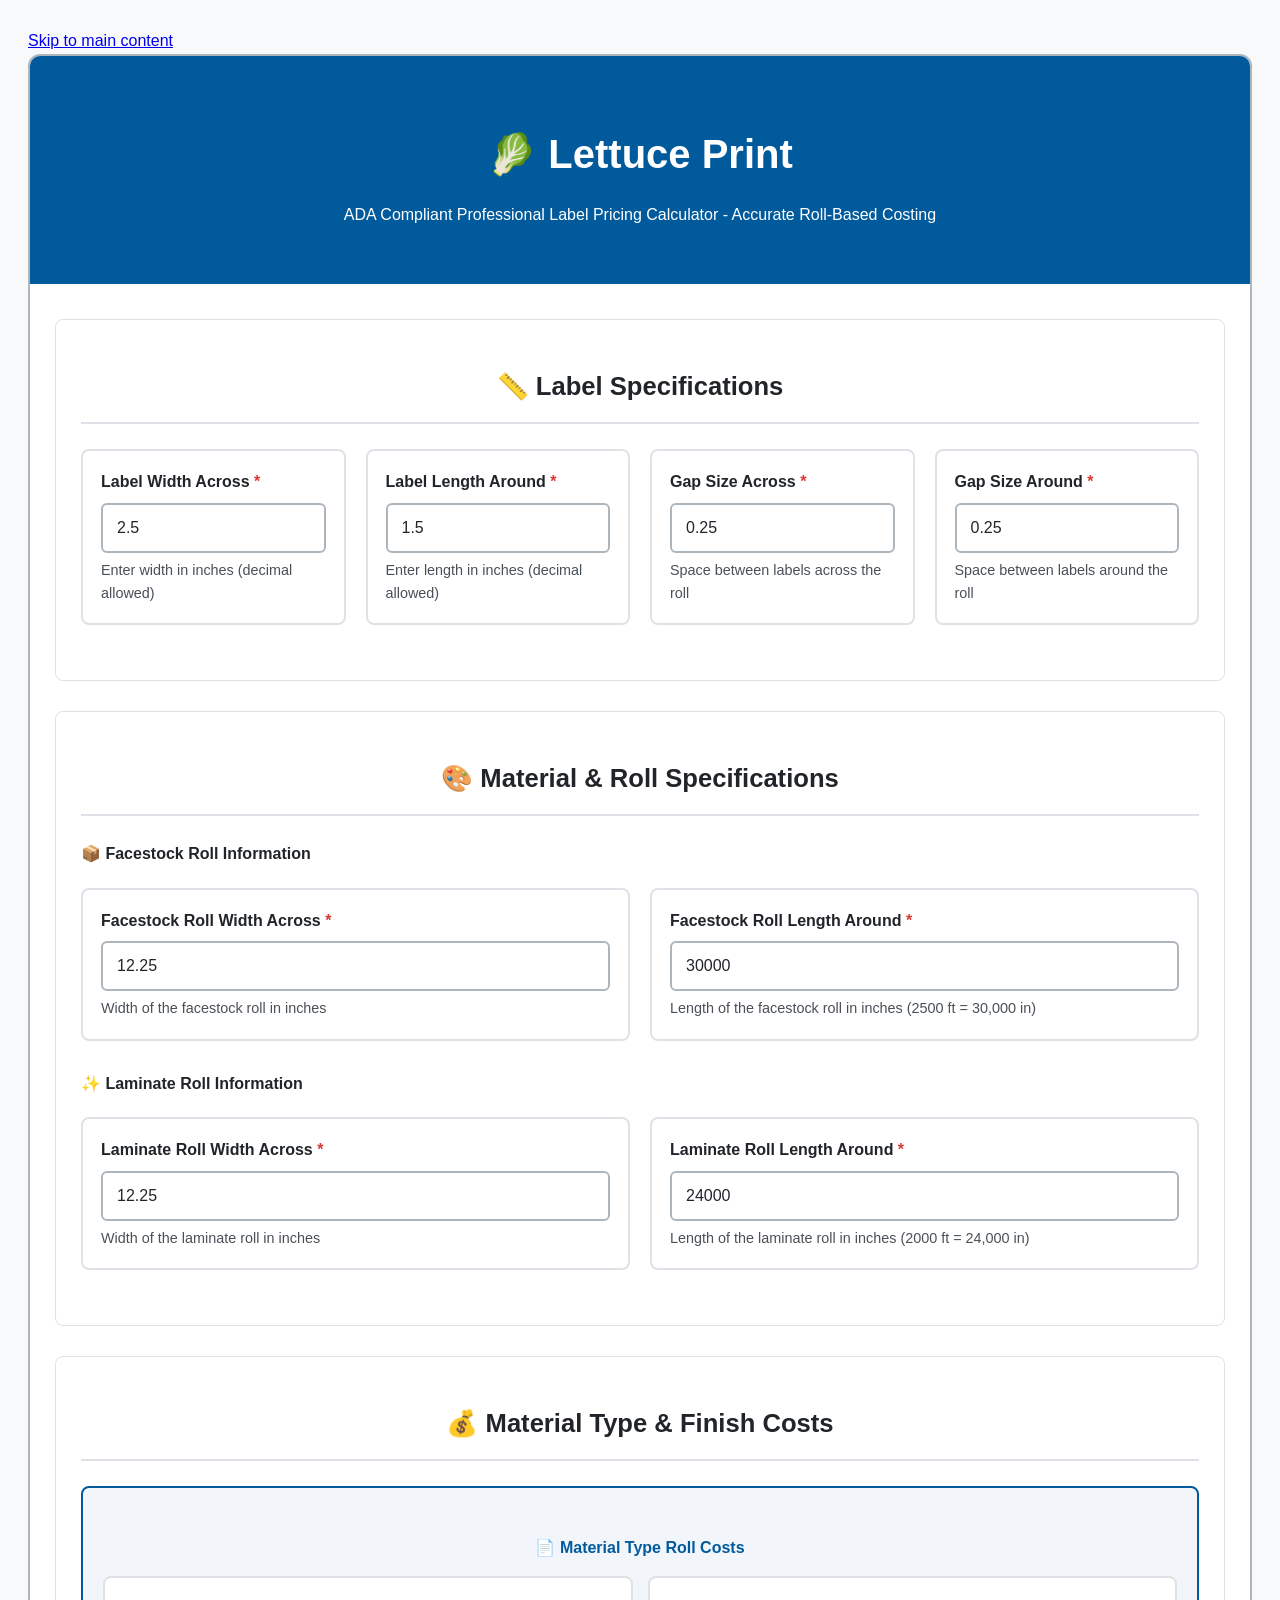
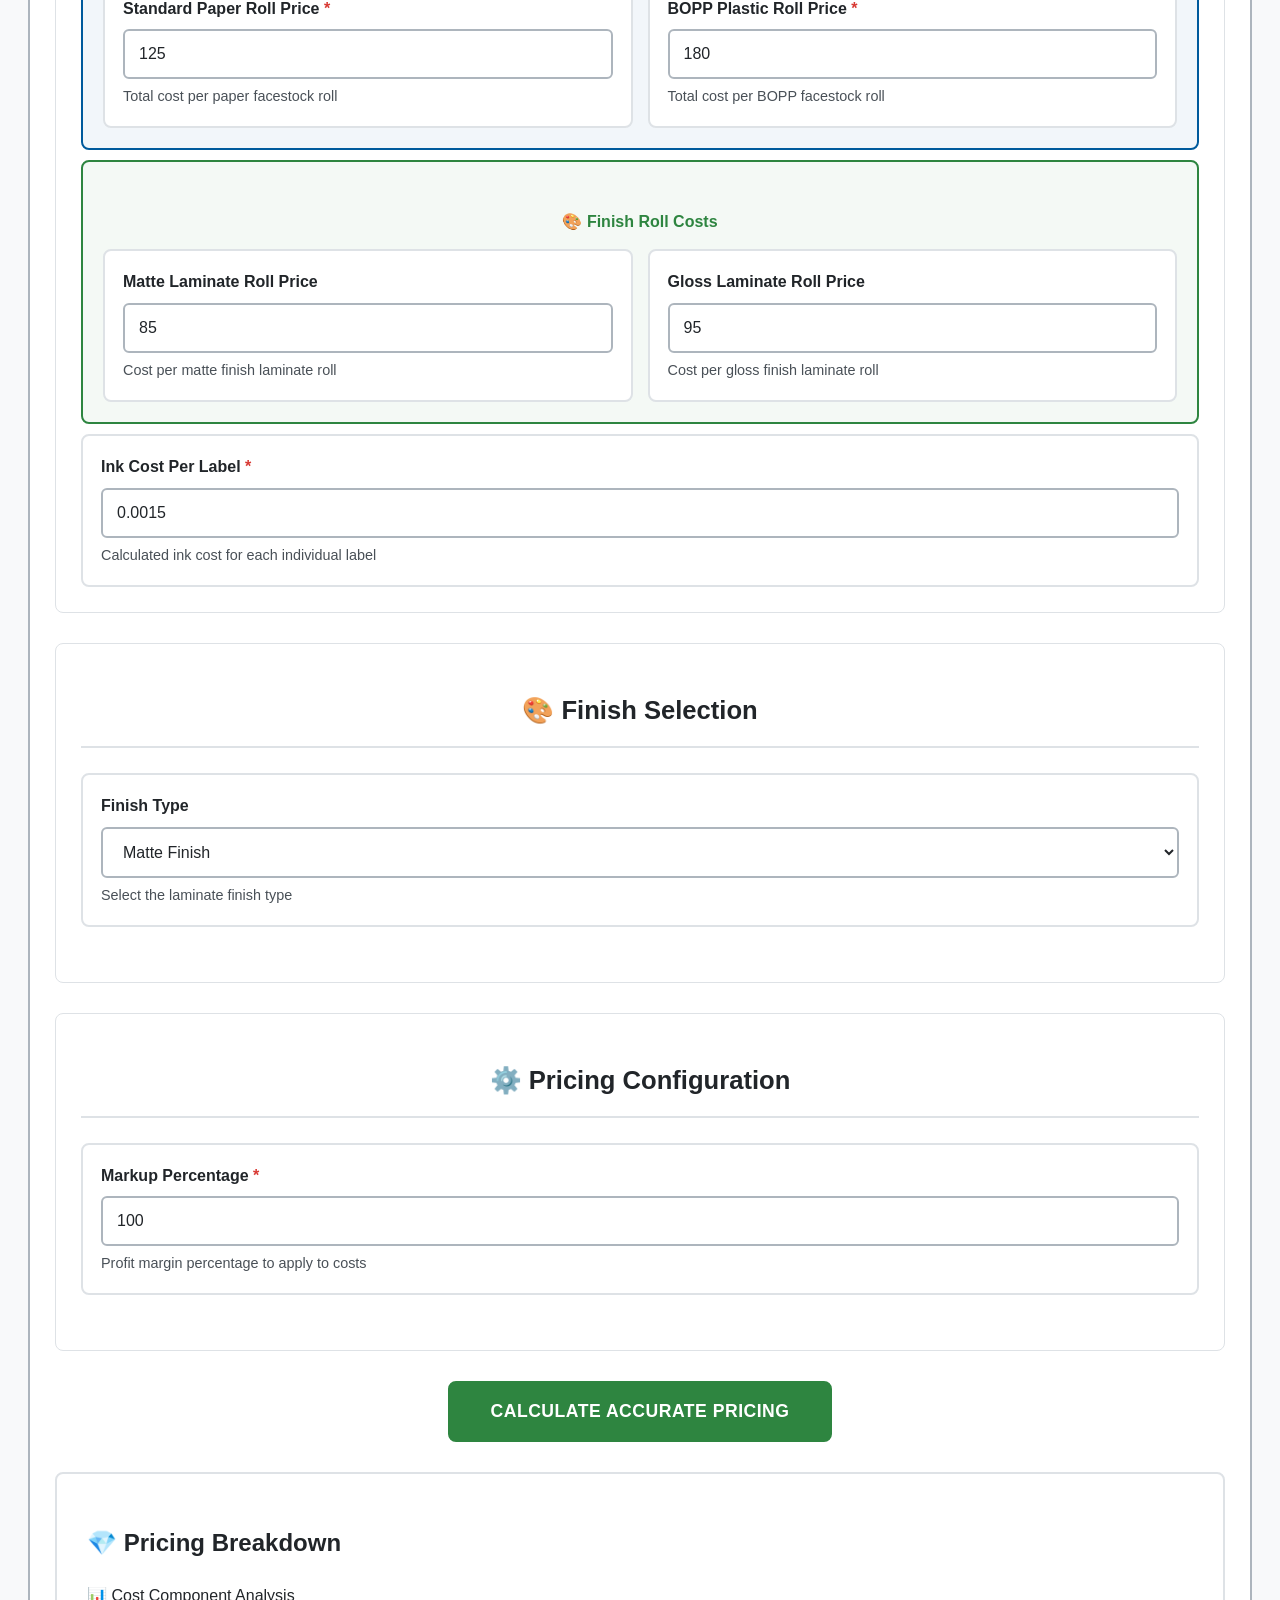
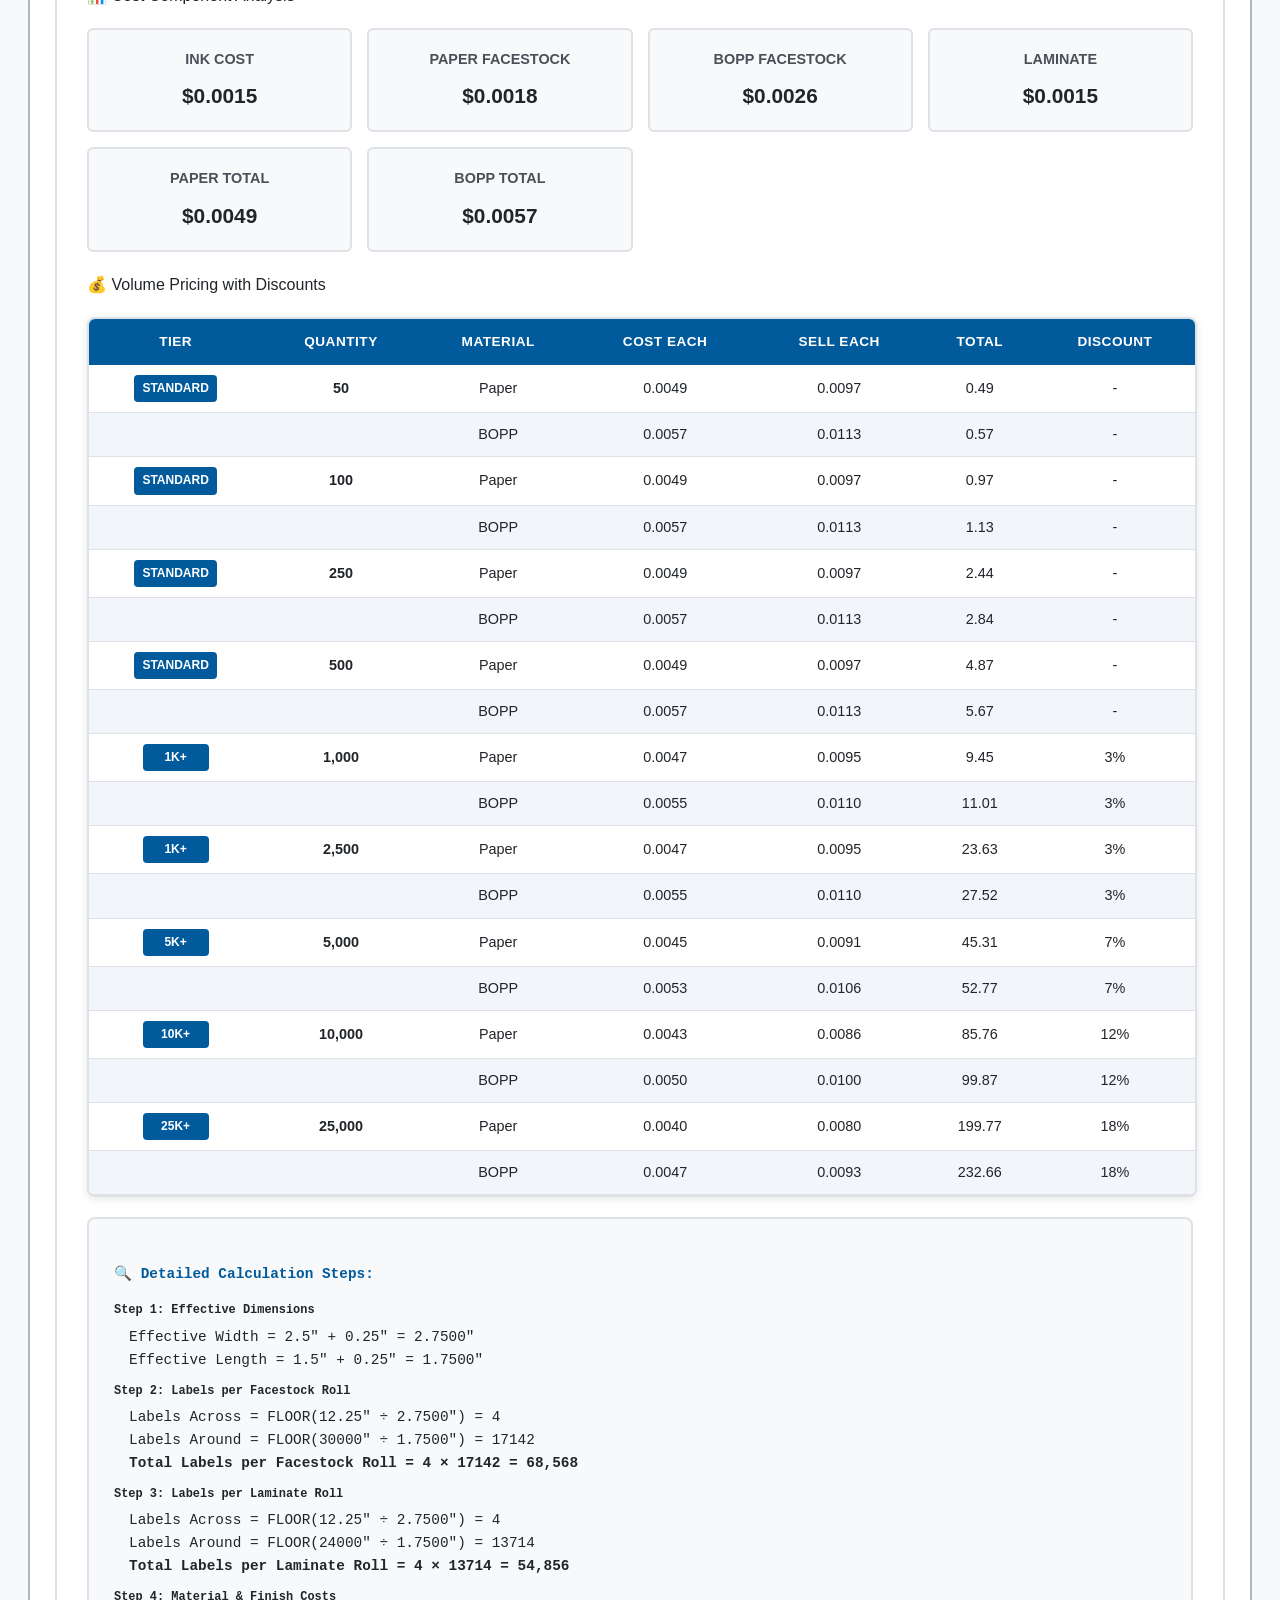
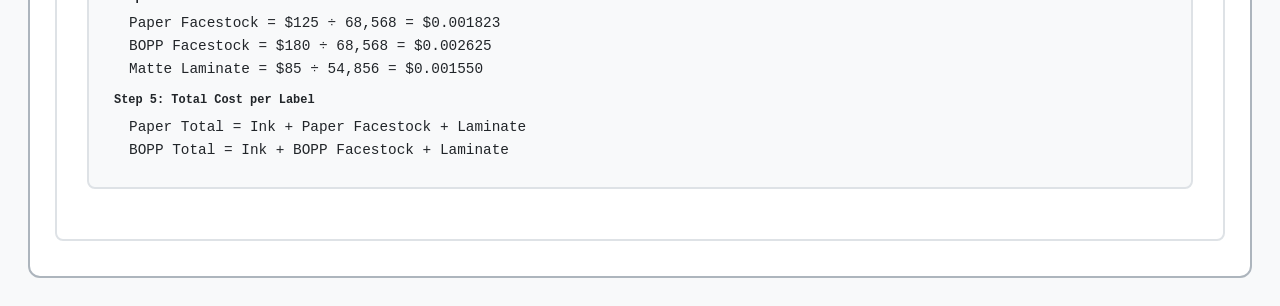
<file: lettuce-print-pricing-calculator.html>
<!DOCTYPE html>
<html lang="en">
<head>
    <meta charset="UTF-8">
    <meta name="viewport" content="width=device-width, initial-scale=1.0">
    <title>Lettuce Print - ADA Compliant Label Pricing Calculator</title>
    <!-- Field Container Fix Applied - 2026-03-30 6:43 PM -->
    <style>
        :root {
            --primary-bg: #f8f9fa;
            --secondary-bg: #ffffff;
            --accent-primary: #005a9c;
            --text-primary: #212529;
            --text-secondary: #495057;
            --success: #2e8540;
            --warning: #d83933;
            --border-light: #dee2e6;
            --border-medium: #adb5bd;
        }

        body {
            font-family: -apple-system, BlinkMacSystemFont, 'Segoe UI', Roboto, sans-serif;
            background-color: var(--primary-bg);
            color: var(--text-primary);
            padding: 20px;
            line-height: 1.6;
        }

        .main-container {
            max-width: 1400px;
            margin: 0 auto;
            background: var(--secondary-bg);
            border: 2px solid var(--border-medium);
            border-radius: 12px;
            overflow: hidden;
        }

        .header {
            background: var(--accent-primary);
            color: white;
            padding: 40px 30px;
            text-align: center;
        }

        .header h1 {
            font-size: 2.5rem;
            font-weight: 700;
            margin-bottom: 12px;
        }

        .content {
            padding: 35px 25px;
            box-sizing: border-box;
        }

        .section {
            background: var(--secondary-bg);
            border: 1px solid var(--border-light);
            border-radius: 8px;
            padding: 25px;
            margin-bottom: 30px;
            box-sizing: border-box;
            overflow: hidden;
        }

        .section h2 {
            color: var(--text-primary);
            font-size: 1.6rem;
            font-weight: 600;
            margin-bottom: 25px;
            text-align: center;
            border-bottom: 2px solid var(--border-light);
            padding-bottom: 15px;
        }

        .form-grid {
            display: grid;
            grid-template-columns: repeat(auto-fit, minmax(250px, 1fr));
            gap: 20px;
            margin-bottom: 30px;
            box-sizing: border-box;
            width: 100%;
        }

        .input-group {
            background: var(--secondary-bg);
            border: 2px solid var(--border-light);
            border-radius: 8px;
            padding: 18px;
            transition: all 0.3s ease;
            box-sizing: border-box;
            min-width: 0; /* Prevents overflow */
        }

        .input-group:focus-within {
            border-color: var(--accent-primary);
            box-shadow: 0 0 0 3px rgba(0, 90, 156, 0.3);
        }

        .input-group label {
            display: block;
            color: var(--text-primary);
            font-weight: 600;
            margin-bottom: 8px;
            font-size: 1rem;
        }

        .required-indicator {
            color: var(--warning);
            font-weight: 700;
        }

        .form-input {
            width: 100%;
            max-width: 100%;
            background: white;
            border: 2px solid var(--border-medium);
            border-radius: 6px;
            padding: 14px 14px;
            color: var(--text-primary);
            font-size: 1rem;
            font-weight: 500;
            transition: all 0.3s ease;
            box-sizing: border-box;
        }

        .form-input:focus {
            outline: none;
            border-color: var(--accent-primary);
            box-shadow: 0 0 0 3px rgba(0, 90, 156, 0.3);
        }

        .help-text {
            color: var(--text-secondary);
            font-size: 0.9rem;
            margin-top: 6px;
            display: block;
        }

        .calculate-button {
            background: var(--success);
            color: white;
            border: 2px solid var(--success);
            border-radius: 8px;
            padding: 18px 40px;
            font-size: 1.1rem;
            font-weight: 700;
            cursor: pointer;
            display: block;
            margin: 30px auto 0;
            text-transform: uppercase;
            letter-spacing: 0.5px;
            min-width: 250px;
            transition: all 0.3s ease;
        }

        .calculate-button:hover {
            background: #2a6e3a;
            border-color: #2a6e3a;
            transform: translateY(-2px);
        }

        .material-group {
            background: rgba(0, 90, 156, 0.05);
            border: 2px solid var(--accent-primary);
            border-radius: 8px;
            padding: 20px;
            margin: 10px 0;
        }

        .material-group h5 {
            color: var(--accent-primary);
            font-size: 1rem;
            font-weight: 700;
            margin-bottom: 15px;
            text-align: center;
        }

        .finish-group {
            background: rgba(46, 133, 64, 0.05);
            border: 2px solid var(--success);
            border-radius: 8px;
            padding: 20px;
            margin: 10px 0;
        }

        .finish-group h5 {
            color: var(--success);
            font-size: 1rem;
            font-weight: 700;
            margin-bottom: 15px;
            text-align: center;
        }

        .results-section {
            background: white;
            border: 2px solid var(--border-light);
            border-radius: 8px;
            padding: 30px;
            margin-top: 30px;
            display: none;
        }

        .results-section.show {
            display: block;
            animation: slideIn 0.5s ease-out;
        }

        @keyframes slideIn {
            from { opacity: 0; transform: translateY(20px); }
            to { opacity: 1; transform: translateY(0); }
        }

        .breakdown-grid {
            display: grid;
            grid-template-columns: repeat(auto-fit, minmax(220px, 1fr));
            gap: 15px;
            margin: 20px 0;
        }

        .breakdown-item {
            background: var(--primary-bg);
            border: 2px solid var(--border-light);
            border-radius: 6px;
            padding: 18px;
            text-align: center;
        }

        .breakdown-label {
            color: var(--text-secondary);
            font-size: 0.9rem;
            font-weight: 600;
            margin-bottom: 8px;
            text-transform: uppercase;
        }

        .breakdown-value {
            color: var(--text-primary);
            font-size: 1.3rem;
            font-weight: 700;
        }

        .pricing-grid {
            display: grid;
            grid-template-columns: repeat(auto-fit, minmax(320px, 1fr));
            gap: 20px;
            margin-bottom: 30px;
        }
        .pricing-table {
            width: 100%;
            background: white;
            border: 2px solid var(--border-light);
            border-radius: 8px;
            overflow: hidden;
            margin: 20px 0;
            box-shadow: 0 2px 8px rgba(0,0,0,0.1);
        }

        .pricing-table table {
            width: 100%;
            border-collapse: collapse;
            font-size: 0.9rem;
        }

        .pricing-table th {
            background: var(--accent-primary);
            color: white;
            padding: 12px 8px;
            text-align: center;
            font-weight: 700;
            font-size: 0.85rem;
            text-transform: uppercase;
            letter-spacing: 0.5px;
        }

        .pricing-table td {
            padding: 10px 8px;
            text-align: center;
            border-bottom: 1px solid var(--border-light);
            vertical-align: middle;
        }

        .pricing-table tr:nth-child(even) {
            background: rgba(0, 90, 156, 0.05);
        }

        .pricing-table tr:hover {
            background: rgba(0, 90, 156, 0.1);
        }

        .tier-badge {
            background: var(--accent-primary);
            color: white;
            padding: 4px 8px;
            border-radius: 4px;
            font-size: 0.75rem;
            font-weight: 700;
            text-transform: uppercase;
            display: inline-block;
            min-width: 50px;
        }

        .discount-badge {
            background: var(--success);
            color: white;
            padding: 2px 6px;
            border-radius: 3px;
            font-size: 0.7rem;
            font-weight: 600;
            margin-top: 2px;
            display: inline-block;
        }


        .pricing-card {
            background: var(--primary-bg);
            border: 2px solid var(--border-light);
            border-radius: 8px;
            padding: 25px;
            text-align: center;
        }

        .pricing-tier {
            color: var(--accent-primary);
            font-size: 1.1rem;
            font-weight: 700;
            margin-bottom: 8px;
            text-transform: uppercase;
        }

        .pricing-quantity {
            color: var(--text-primary);
            font-size: 1.5rem;
            font-weight: 800;
            margin-bottom: 15px;
        }

        .cost-price {
            color: var(--warning);
            font-weight: 700;
        }

        .sell-price {
            color: var(--success);
            font-weight: 700;
        }

        .discount {
            color: var(--accent-primary);
            font-size: 0.9rem;
            margin-top: 8px;
            font-weight: 700;
            background: rgba(0, 90, 156, 0.1);
            padding: 4px 8px;
            border-radius: 4px;
            display: inline-block;
        }

        .calculation-details {
            background: var(--primary-bg);
            border: 2px solid var(--border-light);
            border-radius: 8px;
            padding: 25px;
            margin: 20px 0;
            font-family: monospace;
            font-size: 0.9rem;
            line-height: 1.6;
        }

        .cost-input-grid {
            display: grid;
            grid-template-columns: repeat(auto-fit, minmax(250px, 1fr));
            gap: 15px;
        }

        .error-message {
            color: var(--warning);
            font-weight: 700;
            background: rgba(216, 57, 51, 0.1);
            border: 2px solid var(--warning);
            border-radius: 6px;
            padding: 15px;
            margin: 10px 0;
            text-align: center;
        }

        *:focus {
            outline: 3px solid var(--accent-primary);
            outline-offset: 2px;
        }

        .sr-only {
            position: absolute;
            width: 1px;
            height: 1px;
            padding: 0;
            margin: -1px;
            overflow: hidden;
            clip: rect(0, 0, 0, 0);
            white-space: nowrap;
            border: 0;
        }
    </style>
</head>
<body>
    <a href="#main-content" class="skip-link">Skip to main content</a>
    
    <div class="main-container">
        <header class="header">
            <h1>🥬 Lettuce Print</h1>
            <p>ADA Compliant Professional Label Pricing Calculator - Accurate Roll-Based Costing</p>
        </header>

        <main id="main-content" class="content">
            <!-- Label Specifications Section -->
            <section class="section" aria-labelledby="label-specs">
                <h2 id="label-specs">📏 Label Specifications</h2>
                <div class="form-grid">
                    <div class="input-group">
                        <label for="labelWidth">Label Width Across <span class="required-indicator">*</span></label>
                        <input type="number" id="labelWidth" class="form-input" placeholder="2.5" step="0.1" value="2.5" aria-describedby="labelWidth-help" required>
                        <span id="labelWidth-help" class="help-text">Enter width in inches (decimal allowed)</span>
                    </div>
                    <div class="input-group">
                        <label for="labelLength">Label Length Around <span class="required-indicator">*</span></label>
                        <input type="number" id="labelLength" class="form-input" placeholder="1.5" step="0.1" value="1.5" aria-describedby="labelLength-help" required>
                        <span id="labelLength-help" class="help-text">Enter length in inches (decimal allowed)</span>
                    </div>
                    <div class="input-group">
                        <label for="gapWidth">Gap Size Across <span class="required-indicator">*</span></label>
                        <input type="number" id="gapWidth" class="form-input" placeholder="0.25" step="0.01" value="0.25" aria-describedby="gapWidth-help" required>
                        <span id="gapWidth-help" class="help-text">Space between labels across the roll</span>
                    </div>
                    <div class="input-group">
                        <label for="gapLength">Gap Size Around <span class="required-indicator">*</span></label>
                        <input type="number" id="gapLength" class="form-input" placeholder="0.25" step="0.01" value="0.25" aria-describedby="gapLength-help" required>
                        <span id="gapLength-help" class="help-text">Space between labels around the roll</span>
                    </div>
                </div>
            </section>

            <!-- Material Specifications Section -->
            <section class="section" aria-labelledby="material-specs">
                <h2 id="material-specs">🎨 Material & Roll Specifications</h2>
                
                <div class="cost-section">
                    <h4>📦 Facestock Roll Information</h4>
                    <div class="form-grid">
                        <div class="input-group">
                            <label for="facestockRollWidth">Facestock Roll Width Across <span class="required-indicator">*</span></label>
                            <input type="number" id="facestockRollWidth" class="form-input" placeholder="12.25" step="0.1" value="12.25" aria-describedby="facestockRollWidth-help" required>
                            <span id="facestockRollWidth-help" class="help-text">Width of the facestock roll in inches</span>
                        </div>
                        <div class="input-group">
                            <label for="facestockRollLength">Facestock Roll Length Around <span class="required-indicator">*</span></label>
                            <input type="number" id="facestockRollLength" class="form-input" placeholder="30000" step="1" value="30000" aria-describedby="facestockRollLength-help" required>
                            <span id="facestockRollLength-help" class="help-text">Length of the facestock roll in inches (2500 ft = 30,000 in)</span>
                        </div>
                    </div>
                </div>

                <div class="cost-section">
                    <h4>✨ Laminate Roll Information</h4>
                    <div class="form-grid">
                        <div class="input-group">
                            <label for="laminateRollWidth">Laminate Roll Width Across <span class="required-indicator">*</span></label>
                            <input type="number" id="laminateRollWidth" class="form-input" placeholder="12.25" step="0.1" value="12.25" aria-describedby="laminateRollWidth-help" required>
                            <span id="laminateRollWidth-help" class="help-text">Width of the laminate roll in inches</span>
                        </div>
                        <div class="input-group">
                            <label for="laminateRollLength">Laminate Roll Length Around <span class="required-indicator">*</span></label>
                            <input type="number" id="laminateRollLength" class="form-input" placeholder="24000" step="1" value="24000" aria-describedby="laminateRollLength-help" required>
                            <span id="laminateRollLength-help" class="help-text">Length of the laminate roll in inches (2000 ft = 24,000 in)</span>
                        </div>
                    </div>
                </div>
            </section>

            <!-- Material Type and Finish Costs Section -->
            <section class="section" aria-labelledby="material-finish-costs">
                <h2 id="material-finish-costs">💰 Material Type & Finish Costs</h2>
                
                <div class="material-group">
                    <h5>📄 Material Type Roll Costs</h5>
                    <div class="cost-input-grid">
                        <div class="input-group">
                            <label for="paperRollPrice">Standard Paper Roll Price <span class="required-indicator">*</span></label>
                            <input type="number" id="paperRollPrice" class="form-input" placeholder="125" step="0.01" value="125" aria-describedby="paperRollPrice-help" required>
                            <span id="paperRollPrice-help" class="help-text">Total cost per paper facestock roll</span>
                        </div>
                        <div class="input-group">
                            <label for="boppRollPrice">BOPP Plastic Roll Price <span class="required-indicator">*</span></label>
                            <input type="number" id="boppRollPrice" class="form-input" placeholder="180" step="0.01" value="180" aria-describedby="boppRollPrice-help" required>
                            <span id="boppRollPrice-help" class="help-text">Total cost per BOPP facestock roll</span>
                        </div>
                    </div>
                </div>

                <div class="finish-group">
                    <h5>🎨 Finish Roll Costs</h5>
                    <div class="cost-input-grid">
                        <div class="input-group">
                            <label for="matteLaminatePrice">Matte Laminate Roll Price</label>
                            <input type="number" id="matteLaminatePrice" class="form-input" placeholder="85" step="0.01" value="85" aria-describedby="matteLaminatePrice-help">
                            <span id="matteLaminatePrice-help" class="help-text">Cost per matte finish laminate roll</span>
                        </div>
                        <div class="input-group">
                            <label for="glossLaminatePrice">Gloss Laminate Roll Price</label>
                            <input type="number" id="glossLaminatePrice" class="form-input" placeholder="95" step="0.01" value="95" aria-describedby="glossLaminatePrice-help">
                            <span id="glossLaminatePrice-help" class="help-text">Cost per gloss finish laminate roll</span>
                        </div>
                    </div>
                </div>

                <div class="input-group">
                    <label for="inkCostPerLabel">Ink Cost Per Label <span class="required-indicator">*</span></label>
                    <input type="number" id="inkCostPerLabel" class="form-input" placeholder="0.0015" step="0.0001" value="0.0015" aria-describedby="inkCostPerLabel-help" required>
                    <span id="inkCostPerLabel-help" class="help-text">Calculated ink cost for each individual label</span>
                </div>
            </section>

            <!-- Finish Selection Section -->
            <section class="section" aria-labelledby="finish-selection">
                <h2 id="finish-selection">🎨 Finish Selection</h2>
                <div class="form-grid">
                    <div class="input-group">
                        <label for="finishType">Finish Type</label>
                        <select id="finishType" class="form-input" style="background: white; border: 2px solid var(--border-medium); padding: 14px 16px; border-radius: 6px; font-size: 1rem;" aria-describedby="finishType-help">
                            <option value="matte">Matte Finish</option>
                            <option value="gloss">Gloss Finish</option>
                        </select>
                        <span id="finishType-help" class="help-text">Select the laminate finish type</span>
                    </div>
                </div>
            </section>

            <!-- Pricing Configuration Section -->
            <section class="section" aria-labelledby="pricing-config">
                <h2 id="pricing-config">⚙️ Pricing Configuration</h2>
                <div class="form-grid">
                    <div class="input-group">
                        <label for="markup">Markup Percentage <span class="required-indicator">*</span></label>
                        <input type="number" id="markup" class="form-input" placeholder="100" step="1" value="100" aria-describedby="markup-help" required>
                        <span id="markup-help" class="help-text">Profit margin percentage to apply to costs</span>
                    </div>
                </div>
            </section>

            <button onclick="calculateAccuratePricing()" class="calculate-button" aria-describedby="calculate-help">
                Calculate Accurate Pricing
            </button>
            <span id="calculate-help" class="sr-only">Calculates pricing based on roll costs and material specifications</span>

            <!-- Results Section -->
            <div id="results" class="results-section" role="region" aria-live="polite" aria-atomic="true">
                <h2>💎 Pricing Breakdown</h2>
                
                <div class="section-title">📊 Cost Component Analysis</div>
                <div id="costBreakdown" class="breakdown-grid" aria-label="Cost breakdown by components"></div>
                
                <div class="section-title">💰 Volume Pricing with Discounts</div>
                <div id="pricingGrid" class="pricing-table" aria-label="Volume pricing with discounts"></div>
                
                <div class="calculation-details" id="calculationDetails" aria-label="Detailed calculation steps">
                    <!-- Detailed calculation steps will appear here -->
                </div>
            </div>
        </main>
    </div>

    <script>
        // Volume discount tiers
        const volumeDiscounts = [
            { min: 1, max: 999, tier: 'Standard', discount: 0 },
            { min: 1000, max: 4999, tier: '1K+', discount: 0.03 },
            { min: 5000, max: 9999, tier: '5K+', discount: 0.07 },
            { min: 10000, max: 24999, tier: '10K+', discount: 0.12 },
            { min: 25000, max: Infinity, tier: '25K+', discount: 0.18 }
        ];

        function showError(message) {
            const errorDiv = document.createElement('div');
            errorDiv.className = 'error-message';
            errorDiv.textContent = message;
            errorDiv.setAttribute('role', 'alert');
            
            const resultsSection = document.getElementById('results');
            resultsSection.parentNode.insertBefore(errorDiv, resultsSection);
            
            setTimeout(() => {
                errorDiv.remove();
            }, 5000);
        }

        function calculateAccuratePricing() {
            // Clear any existing error messages
            const existingErrors = document.querySelectorAll('.error-message');
            existingErrors.forEach(error => error.remove());

            // Get all input values
            const labelWidth = parseFloat(document.getElementById('labelWidth').value);
            const labelLength = parseFloat(document.getElementById('labelLength').value);
            const gapWidth = parseFloat(document.getElementById('gapWidth').value);
            const gapLength = parseFloat(document.getElementById('gapLength').value);
            
            const facestockRollWidth = parseFloat(document.getElementById('facestockRollWidth').value);
            const facestockRollLength = parseFloat(document.getElementById('facestockRollLength').value);
            const paperRollPrice = parseFloat(document.getElementById('paperRollPrice').value);
            const boppRollPrice = parseFloat(document.getElementById('boppRollPrice').value);
            
            const laminateRollWidth = parseFloat(document.getElementById('laminateRollWidth').value);
            const laminateRollLength = parseFloat(document.getElementById('laminateRollLength').value);
            const matteLaminatePrice = parseFloat(document.getElementById('matteLaminatePrice').value) || 0;
            const glossLaminatePrice = parseFloat(document.getElementById('glossLaminatePrice').value) || 0;
            
            const inkCostPerLabel = parseFloat(document.getElementById('inkCostPerLabel').value);
            const finishType = document.getElementById('finishType').value;
            const markup = parseFloat(document.getElementById('markup').value) / 100;

            // Validate required inputs
            if (!labelWidth || !labelLength || !gapWidth || !gapLength || 
                !facestockRollWidth || !facestockRollLength || !paperRollPrice || !boppRollPrice ||
                !laminateRollWidth || !laminateRollLength || !inkCostPerLabel || markup === undefined) {
                showError('Please fill in all required fields marked with *');
                return;
            }

            // Calculate effective dimensions
            const effectiveWidth = labelWidth + gapWidth;
            const effectiveLength = labelLength + gapLength;

            // Calculate labels per roll
            const labelsAcrossFacestock = Math.floor(facestockRollWidth / effectiveWidth);
            const labelsAroundFacestock = Math.floor(facestockRollLength / effectiveLength);
            const labelsPerRollFacestock = labelsAcrossFacestock * labelsAroundFacestock;

            const labelsAcrossLaminate = Math.floor(laminateRollWidth / effectiveWidth);
            const labelsAroundLaminate = Math.floor(laminateRollLength / effectiveLength);
            const labelsPerRollLaminate = labelsAcrossLaminate * labelsAroundLaminate;

            // Determine laminate price based on finish type
            const selectedLaminatePrice = finishType === 'matte' ? matteLaminatePrice : glossLaminatePrice;

            // Calculate cost per label components
            const facestockCostPerLabelPaper = paperRollPrice / labelsPerRollFacestock;
            const facestockCostPerLabelBOPP = boppRollPrice / labelsPerRollFacestock;
            const laminateCostPerLabel = selectedLaminatePrice / labelsPerRollLaminate;

            // Calculate total cost per label
            const totalCostPerLabelPaper = inkCostPerLabel + facestockCostPerLabelPaper + laminateCostPerLabel;
            const totalCostPerLabelBOPP = inkCostPerLabel + facestockCostPerLabelBOPP + laminateCostPerLabel;

            // Display results
            displayCostBreakdown({
                ink: inkCostPerLabel,
                paperFacestock: facestockCostPerLabelPaper,
                boppFacestock: facestockCostPerLabelBOPP,
                laminate: laminateCostPerLabel,
                paperTotal: totalCostPerLabelPaper,
                boppTotal: totalCostPerLabelBOPP
            });

            displayCalculationDetails({
                labelWidth, labelLength, gapWidth, gapLength,
                effectiveWidth, effectiveLength,
                facestockRollWidth, facestockRollLength,
                labelsAcrossFacestock, labelsAroundFacestock, labelsPerRollFacestock,
                laminateRollWidth, laminateRollLength,
                labelsAcrossLaminate, labelsAroundLaminate, labelsPerRollLaminate,
                paperRollPrice, boppRollPrice, selectedLaminatePrice,
                facestockCostPerLabelPaper, facestockCostPerLabelBOPP, laminateCostPerLabel,
                finishType, matteLaminatePrice, glossLaminatePrice
            });

            generateVolumePricing(totalCostPerLabelPaper, totalCostPerLabelBOPP, markup);

            // Show results
            const resultsSection = document.getElementById('results');
            resultsSection.classList.add('show');
            resultsSection.scrollIntoView({ behavior: 'smooth' });
        }

        function displayCostBreakdown(costs) {
            const breakdownHTML = `
                <div class="breakdown-item">
                    <div class="breakdown-label">Ink Cost</div>
                    <div class="breakdown-value">$${costs.ink.toFixed(4)}</div>
                </div>
                <div class="breakdown-item">
                    <div class="breakdown-label">Paper Facestock</div>
                    <div class="breakdown-value">$${costs.paperFacestock.toFixed(4)}</div>
                </div>
                <div class="breakdown-item">
                    <div class="breakdown-label">BOPP Facestock</div>
                    <div class="breakdown-value">$${costs.boppFacestock.toFixed(4)}</div>
                </div>
                <div class="breakdown-item">
                    <div class="breakdown-label">Laminate</div>
                    <div class="breakdown-value">$${costs.laminate.toFixed(4)}</div>
                </div>
                <div class="breakdown-item">
                    <div class="breakdown-label">Paper Total</div>
                    <div class="breakdown-value">$${costs.paperTotal.toFixed(4)}</div>
                </div>
                <div class="breakdown-item">
                    <div class="breakdown-label">BOPP Total</div>
                    <div class="breakdown-value">$${costs.boppTotal.toFixed(4)}</div>
                </div>
            `;
            document.getElementById('costBreakdown').innerHTML = breakdownHTML;
        }

        function displayCalculationDetails(details) {
            const detailsHTML = `
                <div style="color: var(--text-primary);">
                    <h4 style="margin-bottom: 15px; color: var(--accent-primary);">🔍 Detailed Calculation Steps:</h4>
                    
                    <h5 style="margin: 10px 0 5px 0; color: var(--info);">Step 1: Effective Dimensions</h5>
                    <div style="margin-left: 15px; font-family: monospace;">
                    Effective Width = ${details.labelWidth}" + ${details.gapWidth}" = ${details.effectiveWidth.toFixed(4)}"<br>
                    Effective Length = ${details.labelLength}" + ${details.gapLength}" = ${details.effectiveLength.toFixed(4)}"
                    </div>
                    
                    <h5 style="margin: 10px 0 5px 0; color: var(--info);">Step 2: Labels per Facestock Roll</h5>
                    <div style="margin-left: 15px; font-family: monospace;">
                    Labels Across = FLOOR(${details.facestockRollWidth}" ÷ ${details.effectiveWidth.toFixed(4)}") = ${details.labelsAcrossFacestock}<br>
                    Labels Around = FLOOR(${details.facestockRollLength}" ÷ ${details.effectiveLength.toFixed(4)}") = ${details.labelsAroundFacestock}<br>
                    <strong>Total Labels per Facestock Roll = ${details.labelsAcrossFacestock} × ${details.labelsAroundFacestock} = ${details.labelsPerRollFacestock.toLocaleString()}</strong>
                    </div>
                    
                    <h5 style="margin: 10px 0 5px 0; color: var(--info);">Step 3: Labels per Laminate Roll</h5>
                    <div style="margin-left: 15px; font-family: monospace;">
                    Labels Across = FLOOR(${details.laminateRollWidth}" ÷ ${details.effectiveWidth.toFixed(4)}") = ${details.labelsAcrossLaminate}<br>
                    Labels Around = FLOOR(${details.laminateRollLength}" ÷ ${details.effectiveLength.toFixed(4)}") = ${details.labelsAroundLaminate}<br>
                    <strong>Total Labels per Laminate Roll = ${details.labelsAcrossLaminate} × ${details.labelsAroundLaminate} = ${details.labelsPerRollLaminate.toLocaleString()}</strong>
                    </div>
                    
                    <h5 style="margin: 10px 0 5px 0; color: var(--info);">Step 4: Material & Finish Costs</h5>
                    <div style="margin-left: 15px; font-family: monospace;">
                    Paper Facestock = $${details.paperRollPrice} ÷ ${details.labelsPerRollFacestock.toLocaleString()} = $${details.facestockCostPerLabelPaper.toFixed(6)}<br>
                    BOPP Facestock = $${details.boppRollPrice} ÷ ${details.labelsPerRollFacestock.toLocaleString()} = $${details.facestockCostPerLabelBOPP.toFixed(6)}<br>
                    ${details.finishType === 'matte' ? 'Matte' : 'Gloss'} Laminate = $${details.selectedLaminatePrice} ÷ ${details.labelsPerRollLaminate.toLocaleString()} = $${details.laminateCostPerLabel.toFixed(6)}
                    </div>
                    
                    <h5 style="margin: 10px 0 5px 0; color: var(--info);">Step 5: Total Cost per Label</h5>
                    <div style="margin-left: 15px; font-family: monospace;">
                    Paper Total = Ink + Paper Facestock + Laminate<br>
                    BOPP Total = Ink + BOPP Facestock + Laminate
                    </div>
                </div>
            `;
            document.getElementById('calculationDetails').innerHTML = detailsHTML;
        }

        function generateVolumePricing(paperCostPerLabel, boppCostPerLabel, markup) {
            const quantities = [50, 100, 250, 500, 1000, 2500, 5000, 10000, 25000];
            
            let tableHTML = `
                <table role="table" aria-label="Volume pricing table">
                    <thead>
                        <tr>
                            <th scope="col">Tier</th>
                            <th scope="col">Quantity</th>
                            <th scope="col">Material</th>
                            <th scope="col">Cost Each</th>
                            <th scope="col">Sell Each</th>
                            <th scope="col">Total</th>
                            <th scope="col">Discount</th>
                        </tr>
                    </thead>
                    <tbody>`;

            quantities.forEach((qty, index) => {
                const discount = volumeDiscounts.find(tier => qty >= tier.min && qty <= tier.max) || volumeDiscounts[0];
                
                // Paper pricing
                const paperDiscountedCost = paperCostPerLabel * (1 - discount.discount);
                const paperSellPrice = paperDiscountedCost * (1 + markup);
                const paperTotal = paperSellPrice * qty;
                
                // BOPP pricing
                const boppDiscountedCost = boppCostPerLabel * (1 - discount.discount);
                const boppSellPrice = boppDiscountedCost * (1 + markup);
                const boppTotal = boppSellPrice * qty;

                const discountText = discount.discount > 0 ? `${(discount.discount * 100).toFixed(0)}%` : '-';

                tableHTML += `
                        <tr>
                            <td><span class="tier-badge">${discount.tier}</span></td>
                            <td><strong>${qty.toLocaleString()}</strong></td>
                            <td>Paper</td>
                            <td class="cost-cell">${paperDiscountedCost.toFixed(4)}</td>
                            <td class="sell-cell">${paperSellPrice.toFixed(4)}</td>
                            <td class="total-cell">${paperTotal.toFixed(2)}</td>
                            <td>${discountText}</td>
                        </tr>
                        <tr>
                            <td></td>
                            <td></td>
                            <td>BOPP</td>
                            <td class="cost-cell">${boppDiscountedCost.toFixed(4)}</td>
                            <td class="sell-cell">${boppSellPrice.toFixed(4)}</td>
                            <td class="total-cell">${boppTotal.toFixed(2)}</td>
                            <td>${discountText}</td>
                        </tr>`;
            });

            tableHTML += `
                    </tbody>
                </table>`;

            document.getElementById("pricingGrid").innerHTML = tableHTML;
        }

        // Initialize with default calculation
        window.addEventListener('load', function() {
            setTimeout(calculateAccuratePricing, 500);
        });
    </script>
</body>
</html>
<!-- Table format deployed -->
<!-- Production specs deployed Fri Mar 27 23:42:42 EDT 2026 -->
</file>
